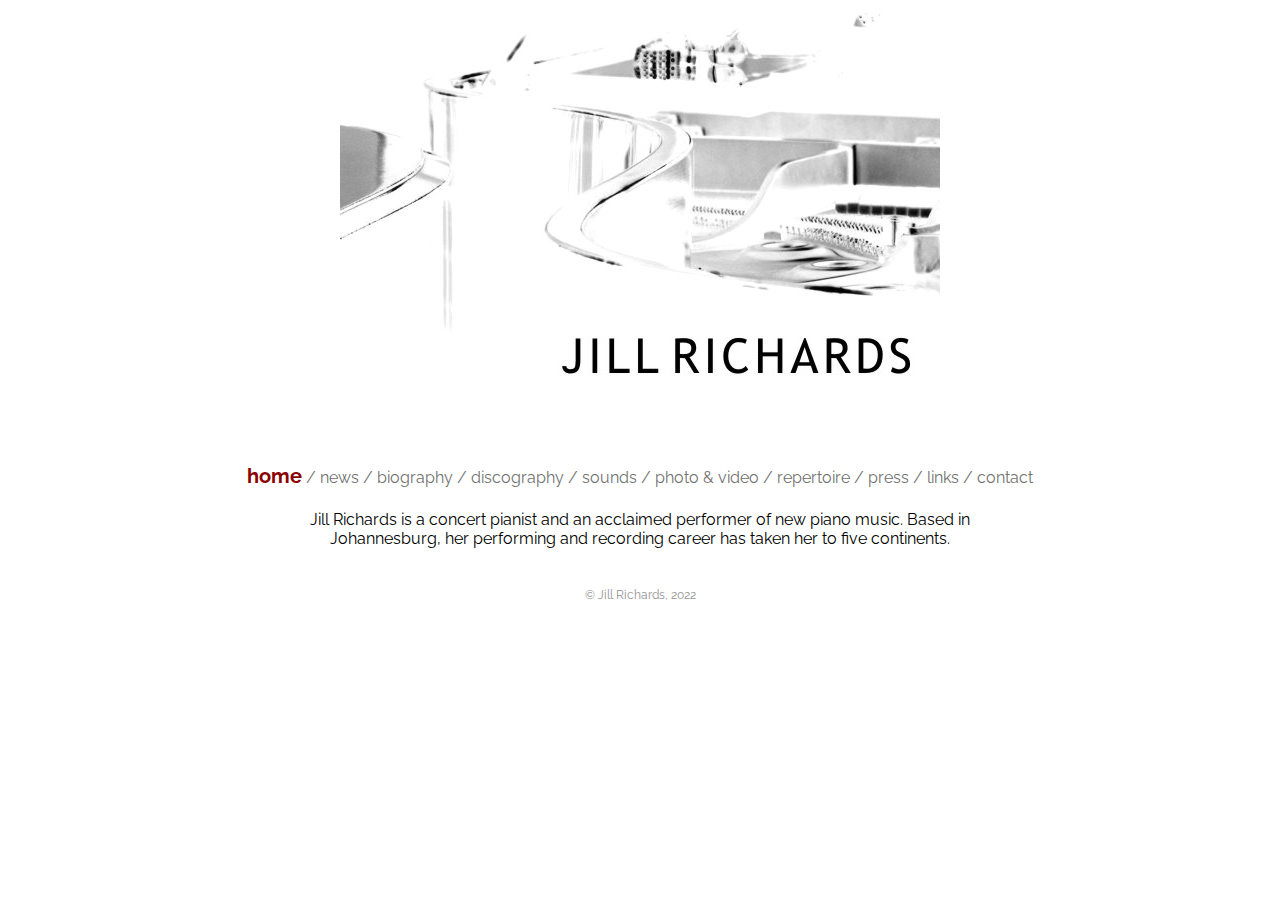
<file: index.html>
<!DOCTYPE html>
<html>
<head>
<meta charset="UTF-8">
<meta name="viewport" content="width=device-width, initial-scale=1, maximum-scale=1">
<title>Jill Richards</title>
    <link href='http://fonts.googleapis.com/css?family=Raleway:700,400' rel='stylesheet' type='text/css'>

    <link rel="stylesheet" type="text/css" href="css/styles.css" />

<script>
  (function(i,s,o,g,r,a,m){i['GoogleAnalyticsObject']=r;i[r]=i[r]||function(){
  (i[r].q=i[r].q||[]).push(arguments)},i[r].l=1*new Date();a=s.createElement(o),
  m=s.getElementsByTagName(o)[0];a.async=1;a.src=g;m.parentNode.insertBefore(a,m)
  })(window,document,'script','//www.google-analytics.com/analytics.js','ga');

  ga('create', 'UA-60335123-1', 'auto');
  ga('send', 'pageview');

</script>
</head>
<body>
            <div class="wrapper">
                    <div class="main-image">
                            <img src="images/homepage-banner.jpg" alt="Homepage" title="Jill Richards | Home">
                    </div>

                    <div class="main-menu">
                        <ul class="menu">
                            <li class="active"><a href="index.html">Home</a></li>
                            <li><a href="news.html">News</a></li>
                            <li><a href="biography.html">Biography</a></li>
                            <li><a href="discography.html">Discography</a></li>
                            <li><a href="samples.html">Sounds</a></li>
                            <li><a href="photovideo.html">Photo &amp; Video</a></li>
                            <li><a href="repertoire.html">Repertoire</a></li>
                            <li><a href="press.html">Press</a></li>
                            <!--<li><a href="https://jillrichards.wordpress.com/" target="_blank">Blog</a></li>-->
                            <li><a href="links.html">Links</a></li>
                            <li><a href="contact.html">Contact</a></li>

                        </ul>
                    </div>


                    <div class="main-content">
                        <p class="center">Jill Richards is a concert pianist and an acclaimed performer of new piano music. Based in Johannesburg, her performing and recording career has taken her to five continents.</p>
                    </div>


                    <div class="footer">
                        <p>&#169; Jill Richards, 2022</p>
                    </div>
            </div>

</body>
</html>
</file>
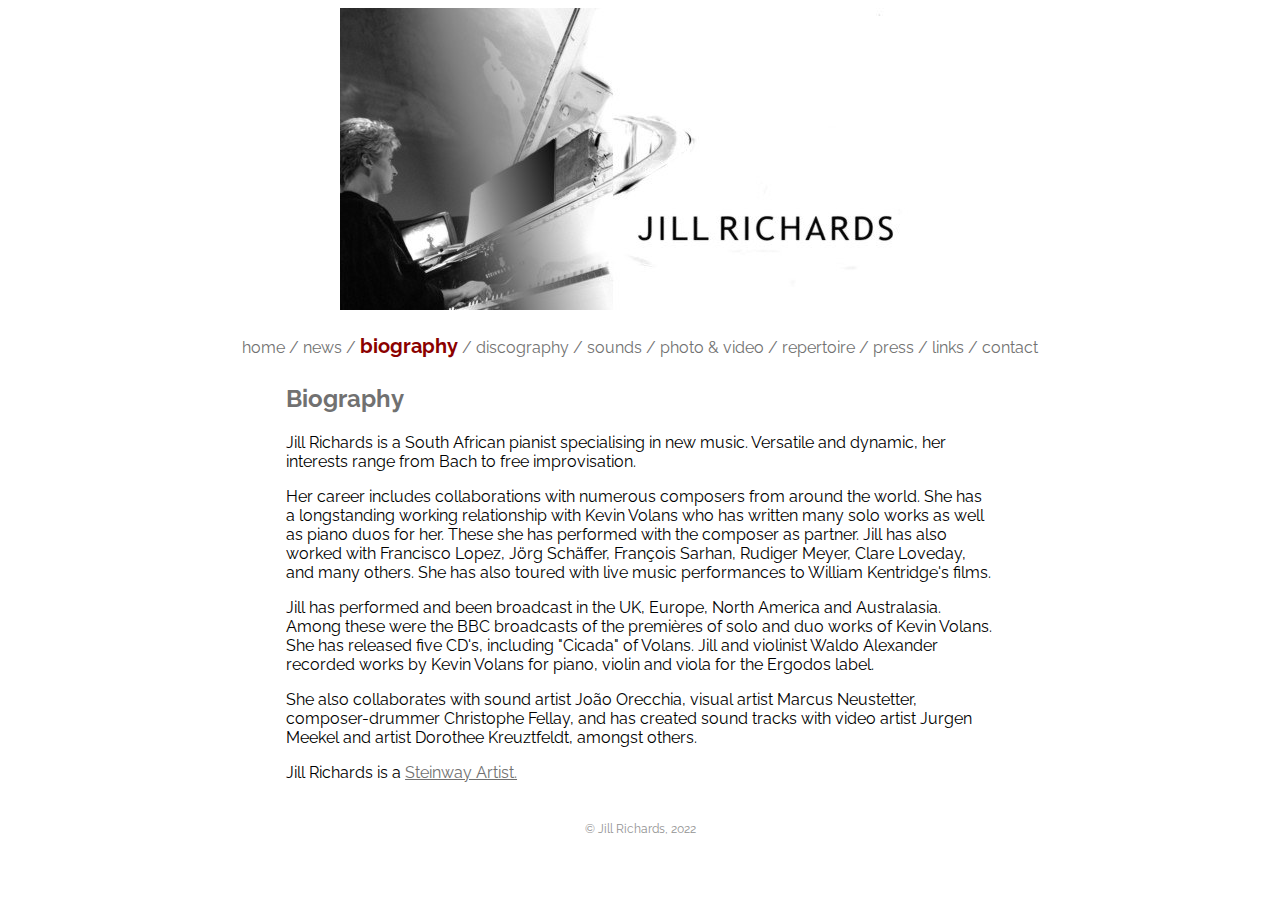
<file: biography.html>
<!DOCTYPE html>
<html>
<head>
<meta charset="UTF-8">
<meta name="viewport" content="width=device-width, initial-scale=1, maximum-scale=1">
<title>Jill Richards | Biography</title>
    <link href='http://fonts.googleapis.com/css?family=Raleway:700,400' rel='stylesheet' type='text/css'>
    <link rel="stylesheet" type="text/css" href="css/styles.css" />

<script>
  (function(i,s,o,g,r,a,m){i['GoogleAnalyticsObject']=r;i[r]=i[r]||function(){
  (i[r].q=i[r].q||[]).push(arguments)},i[r].l=1*new Date();a=s.createElement(o),
  m=s.getElementsByTagName(o)[0];a.async=1;a.src=g;m.parentNode.insertBefore(a,m)
  })(window,document,'script','//www.google-analytics.com/analytics.js','ga');

  ga('create', 'UA-60335123-1', 'auto');
  ga('send', 'pageview');

</script>
</head>
<body>
            <div class="wrapper">
                    <div class="main-image">
                            <img src="images/biography-banner.jpg" alt="Biography" title="Jill Richards | Biography">
                    </div>

                    <div class="main-menu">
                        <ul class="menu">
                            <li><a href="index.html">Home</a></li>
                            <li><a href="news.html">News</a></li>
                            <li  class="active"><a href="biography.html">Biography</a></li>
                            <li><a href="discography.html">Discography</a></li>
                            <li><a href="samples.html">Sounds</a></li>
                            <li><a href="photovideo.html">Photo &amp; Video</a></li>
                            <li><a href="repertoire.html">Repertoire</a></li>
                            <li><a href="press.html">Press</a></li>
                          <!--  <li><a href="https://jillrichards.wordpress.com/" target="_blank">Blog</a></li>-->
                            <li><a href="links.html">Links</a></li>
                            <li><a href="contact.html">Contact</a></li>

                        </ul>
                    </div>


                    <div class="main-content">
                        <h2>Biography</h2>

                        <p>Jill Richards is a South African pianist specialising in new music. Versatile and dynamic, her interests range from Bach to free improvisation.</p>



<p>Her career includes collaborations with numerous composers from around the world. She has a longstanding working relationship with Kevin Volans who has written many solo works as well as piano duos for her. These she has performed with the composer as partner. Jill has also worked with Francisco Lopez, Jörg Schäffer, François Sarhan, Rudiger Meyer, Clare Loveday, and many others. She has also toured with live music performances to William Kentridge's films.</p>



<p>Jill has performed and been broadcast in the UK, Europe, North America and Australasia. Among these were the BBC broadcasts of the premières of solo and duo works of Kevin Volans. She has released five CD's, including "Cicada" of Volans. Jill and violinist Waldo Alexander recorded works by Kevin Volans for piano, violin and viola for the Ergodos label.</p>

<p>She also collaborates with sound artist João Orecchia, visual artist Marcus Neustetter, composer-drummer Christophe Fellay, and has created sound tracks with video artist Jurgen Meekel and artist Dorothee Kreuztfeldt, amongst others. </p>




                        <p>Jill Richards is a <a href="http://www.steinway.com/artists">Steinway Artist.</a></p>

                    </div>


                    <div class="footer">
                        <p>&#169; Jill Richards, 2022</p>
                    </div>
            </div>

</body>
</html>
</file>
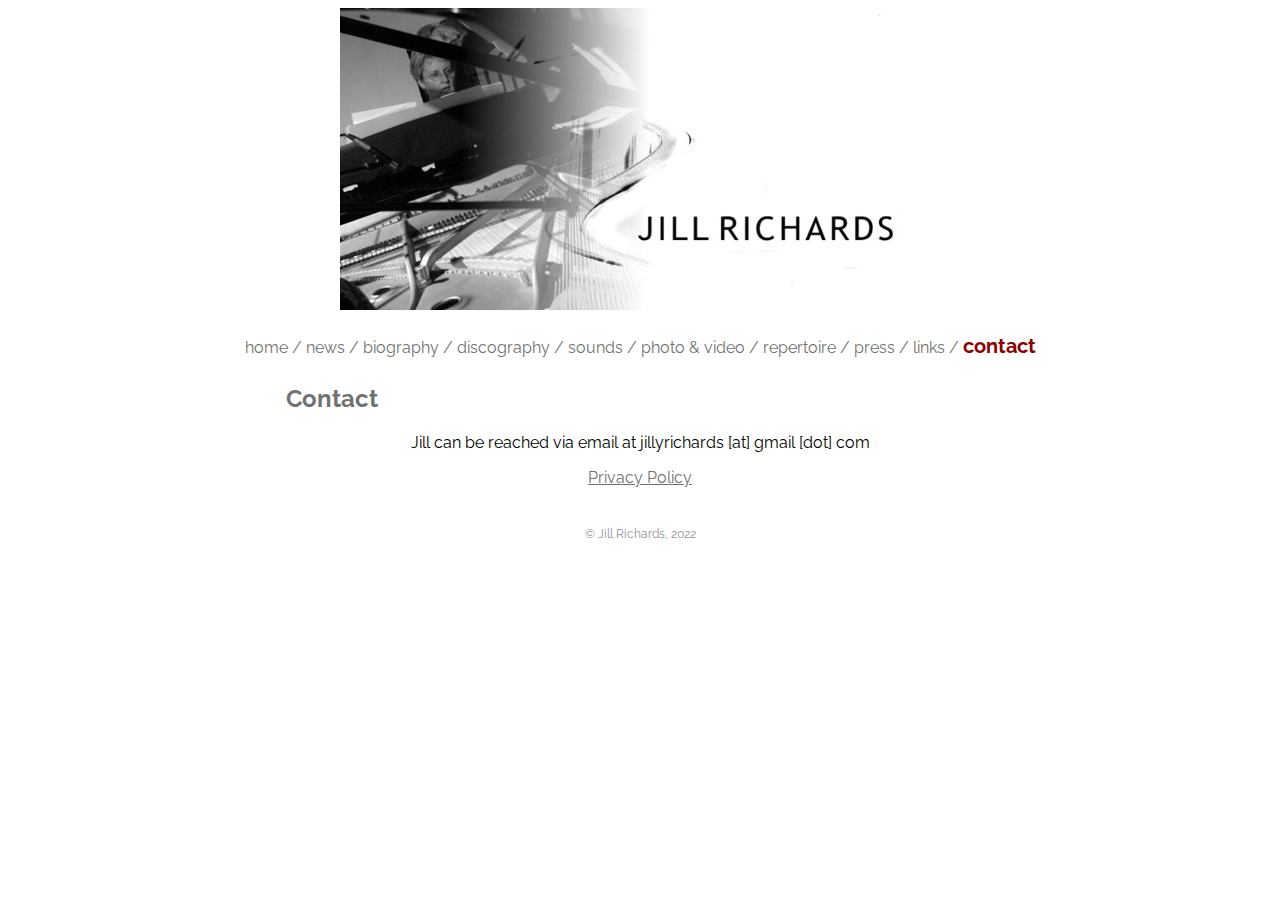
<file: contact.html>
<!DOCTYPE html>
<html>
<head>
<meta charset="UTF-8">
<meta name="viewport" content="width=device-width, initial-scale=1, maximum-scale=1">
<title>Jill Richards | Contact</title>
    <link href='http://fonts.googleapis.com/css?family=Raleway:700,400' rel='stylesheet' type='text/css'>
    <link rel="stylesheet" type="text/css" href="css/styles.css" />

<script>
  (function(i,s,o,g,r,a,m){i['GoogleAnalyticsObject']=r;i[r]=i[r]||function(){
  (i[r].q=i[r].q||[]).push(arguments)},i[r].l=1*new Date();a=s.createElement(o),
  m=s.getElementsByTagName(o)[0];a.async=1;a.src=g;m.parentNode.insertBefore(a,m)
  })(window,document,'script','//www.google-analytics.com/analytics.js','ga');

  ga('create', 'UA-60335123-1', 'auto');
  ga('send', 'pageview');

</script>
</head>
<body>
            <div class="wrapper">
                    <div class="main-image">
                            <img src="images/contact-banner.jpg" alt="Contact" title="Jill Richards | Contact">
                    </div>

                    <div class="main-menu">
                        <ul class="menu">
                            <li><a href="index.html">Home</a></li>
                            <li><a href="news.html">News</a></li>
                            <li><a href="biography.html">Biography</a></li>
                            <li><a href="discography.html">Discography</a></li>
                            <li><a href="samples.html">Sounds</a></li>
                            <li><a href="photovideo.html">Photo &amp; Video</a></li>
                            <li><a href="repertoire.html">Repertoire</a></li>
                            <li><a href="press.html">Press</a></li>
                          <!--  <li><a href="https://jillrichards.wordpress.com/" target="_blank">Blog</a></li>-->
                            <li><a href="links.html">Links</a></li>
                            <li  class="active"><a href="contact.html">Contact</a></li>

                        </ul>
                    </div>


                    <div class="main-content">
                        <h2>Contact</h2>
                        <p class="center">Jill can be reached via email at jillyrichards [at] gmail [dot] com</p>

                        <p class="center"><a href="privacypolicy.html">Privacy Policy</a></p>
                    </div>


                    <div class="footer">
                        <p>&#169; Jill Richards, 2022</p>
                    </div>
            </div>

</body>
</html>
</file>
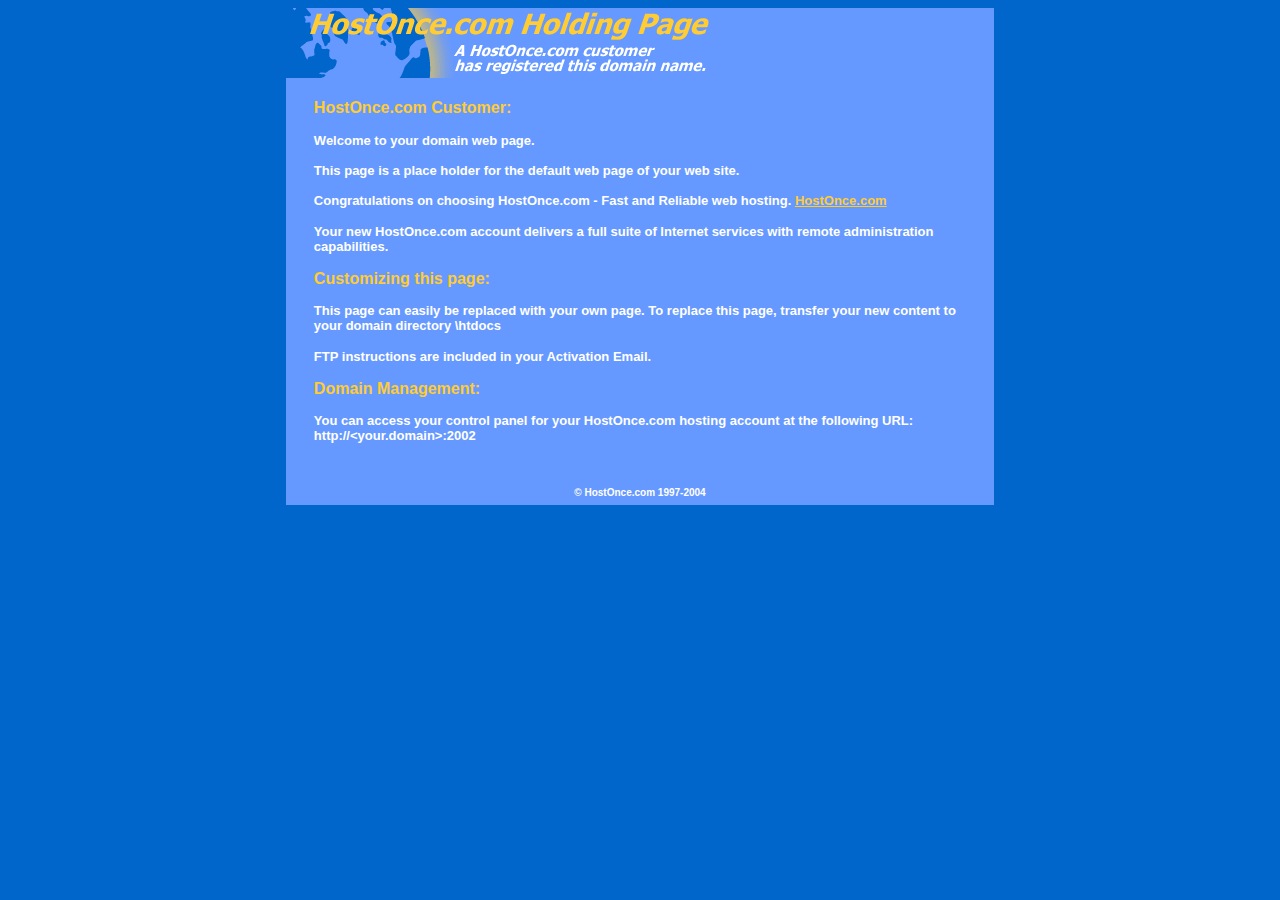
<file: default.htm>
<html>
<head>
<title>HostOnce.com Holding Page</title>
<meta http-equiv="Content-Type" content="text/html; charset=iso-8859-1">
<meta name="keywords" content="Jill richards, concert pianist, south African concert pianist, Steinway artist, contemporary performer, Johannesburg concert pianist, jill du toit, third south African Steinway artist, first female Steinway artist in south Africa,  jilly richards">
</head>

<body bgcolor="#0066CC" text="#000000" link="#FFCC33" vlink="#FFCC33" alink="#FFCC33">
<table width="56%" border="0" align="center" cellspacing="0" cellpadding="0">
  <tr>
    <td height="38" bgcolor="#6699FF">
      <div align="left"><img src="holdingpagebanner.gif" width="428" height="70" align="baseline" border="0"></div>
      </td>
  </tr>
  <tr>
    <td height="15" bgcolor="#6699FF">
      <table width="93%" border="0" align="center">
        <tr>
          <td>
            <p align="left"><font face="Arial, Helvetica, sans-serif" size="2" color="#000000"><b><font color="#FFCC33" size="3"><br>
              HostOnce.com Customer:</font></b></font></p>
            <p align="left"><font color="#000000"><b><font face="Arial, Helvetica, sans-serif" size="2" color="#FFFFFF">Welcome
              to your domain web page.<br>
              <br>
              This page is a place holder for the default web page of your web
              site.<br>
              <br>
              Congratulations on choosing HostOnce.com - Fast and Reliable
              web hosting. </font><font face="Arial, Helvetica, sans-serif" size="2"><a href="http://www.hostonce.com">HostOnce.com</a></font></b></font></p>
            <p align="left"><font color="#000000"><b><font face="Arial, Helvetica, sans-serif" size="2" color="#FFFFFF">Your
              new HostOnce.com account delivers a full suite of Internet services
              with remote administration capabilities.</font></b></font></p>
            <p align="left"><font color="#000000"><b><font face="Arial, Helvetica, sans-serif" size="3" color="#FFCC33">Customizing
              this page:</font><font face="Arial, Helvetica, sans-serif" size="2"><br>
              <br>
              <font color="#FFFFFF">This page can easily be replaced with your
              own page. To replace this page, transfer your new content to your
              domain directory \htdocs</font></font></b></font></p>
            <p align="left"><font color="#FFFFFF"><b><font face="Arial, Helvetica, sans-serif" size="2">FTP
              instructions are included in your Activation Email.</font></b></font></p>
            <p align="left"><font color="#000000"><b><font face="Arial, Helvetica, sans-serif" size="3" color="#FFCC33">Domain
              Management:</font><font face="Arial, Helvetica, sans-serif" size="2"><br>
              <br>
              <font color="#FFFFFF">You can access your control panel for your
              HostOnce.com hosting account at the following URL: http://&lt;your.domain&gt;:2002</font></font></b></font></p>
            <p align="left">&nbsp;</p>
    </td>
        </tr>
      </table>

    </td>
  </tr>
  <tr>
    <td bgcolor="#6699FF" height="25">
      <div align="center">
        <p><font face="Arial, Helvetica, sans-serif" size="1" color="#000000"><b><font color="#FFFFFF">&copy;
          HostOnce.com 1997-2004</font></b></font></p>
      </div>
    </td>
  </tr>
</table>
</body>
</html>
</file>
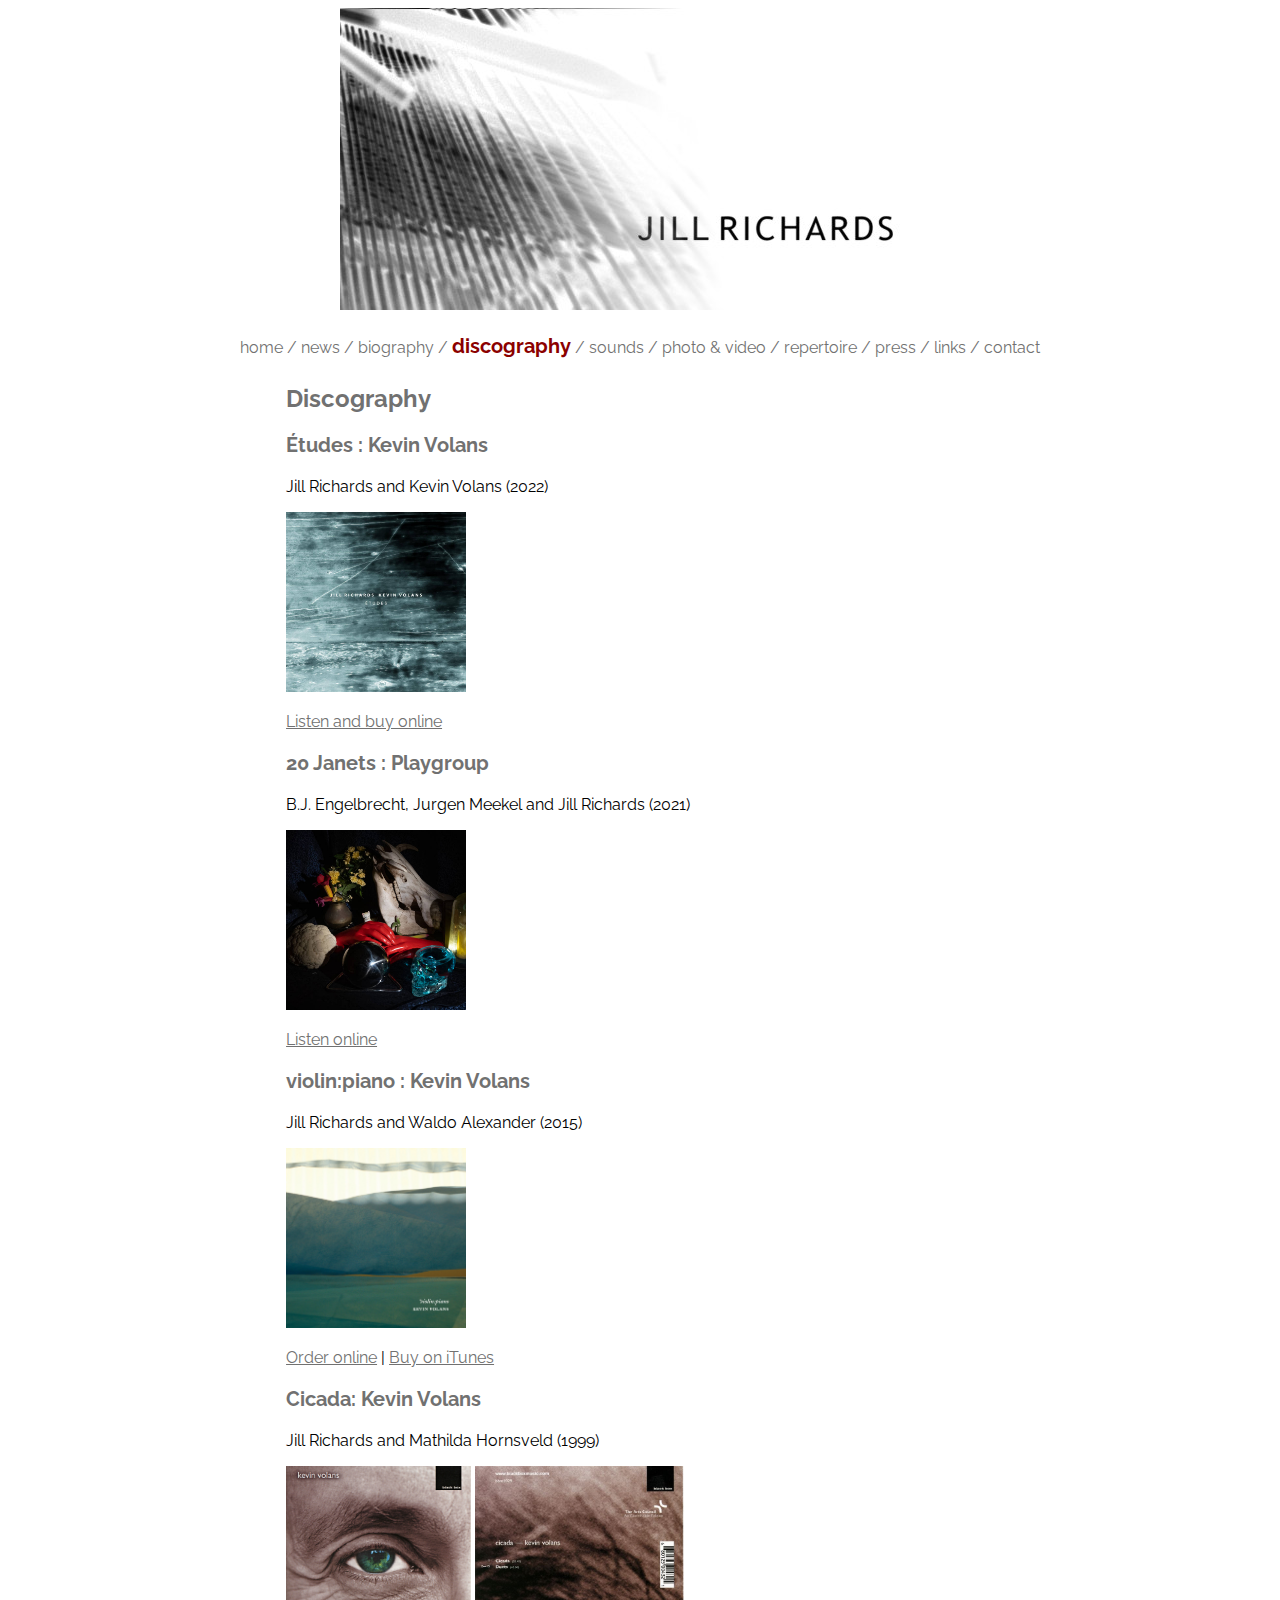
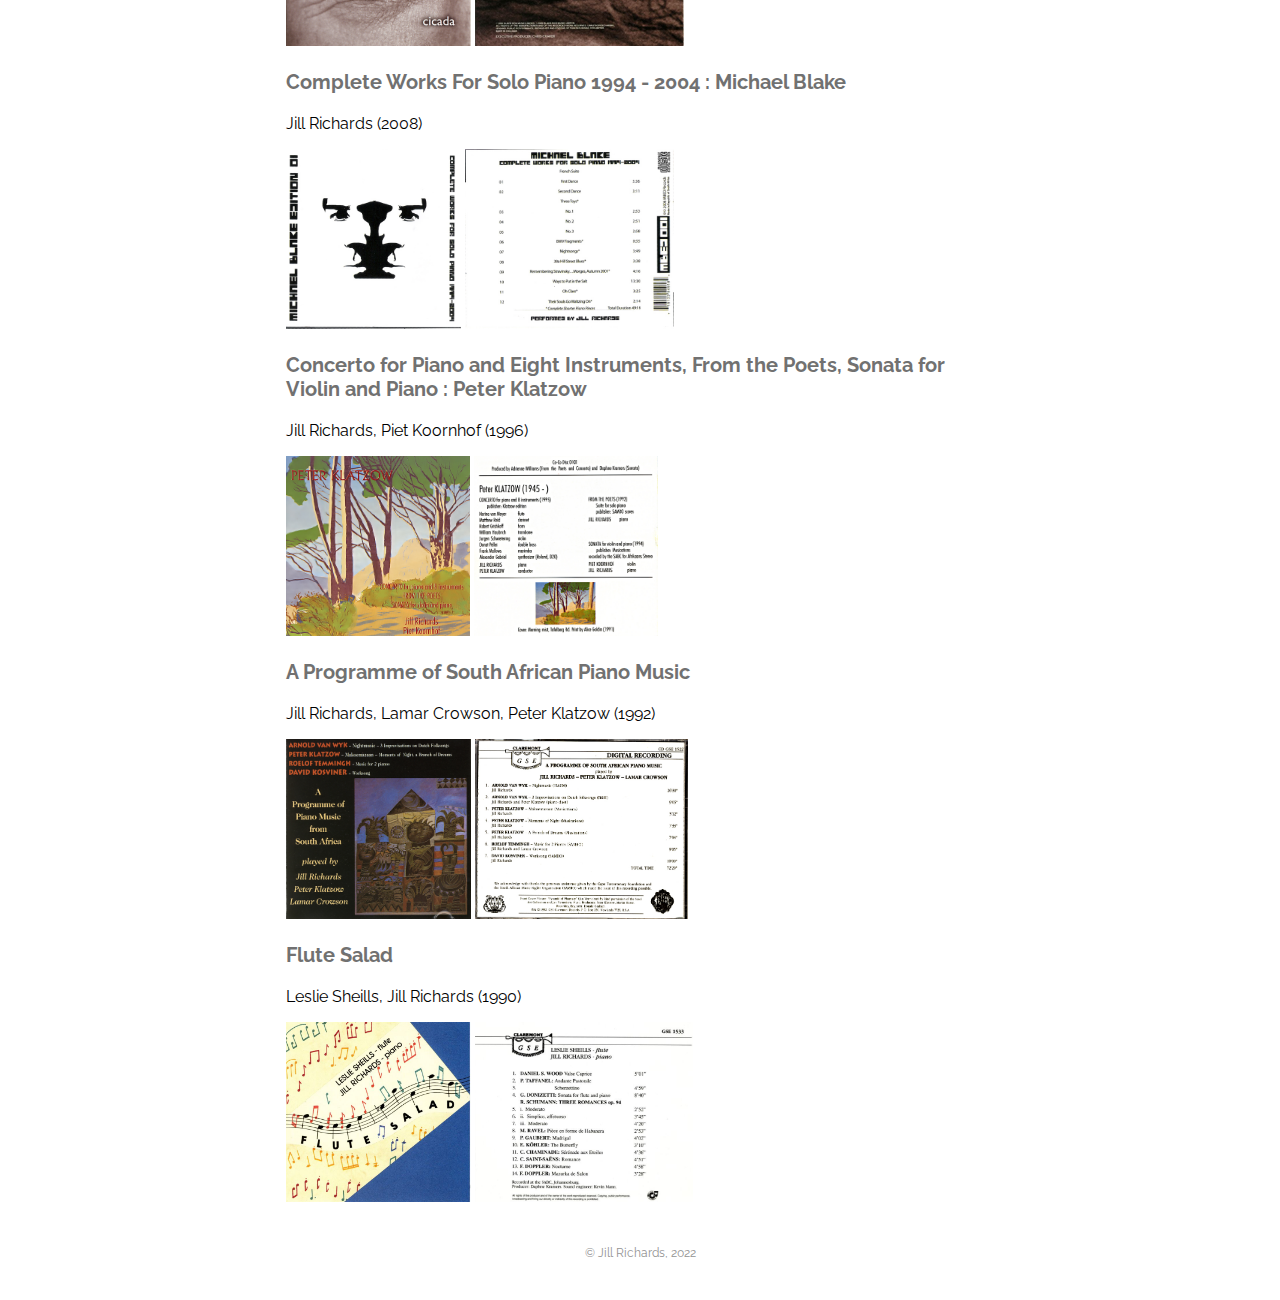
<file: discography.html>
<!DOCTYPE html>
<html>
<head>
<meta charset="UTF-8">
<meta name="viewport" content="width=device-width, initial-scale=1, maximum-scale=1">
<title>Jill Richards | Discography</title>
    <link href='http://fonts.googleapis.com/css?family=Raleway:700,400' rel='stylesheet' type='text/css'>
    <link rel="stylesheet" type="text/css" href="css/styles.css" />
        <!-- Add jQuery library -->
<script src="http://ajax.googleapis.com/ajax/libs/jquery/1.11.2/jquery.min.js"></script>


<!-- Add fancyBox -->
<link rel="stylesheet" href="/fancybox/jquery.fancybox.css?v=2.1.5" type="text/css" media="screen" />
<script type="text/javascript" src="/fancybox/jquery.fancybox.pack.js?v=2.1.5"></script>

    <script type="text/javascript">
	$(document).ready(function() {
		$(".fancybox").fancybox();
	});
</script>
<script>
  (function(i,s,o,g,r,a,m){i['GoogleAnalyticsObject']=r;i[r]=i[r]||function(){
  (i[r].q=i[r].q||[]).push(arguments)},i[r].l=1*new Date();a=s.createElement(o),
  m=s.getElementsByTagName(o)[0];a.async=1;a.src=g;m.parentNode.insertBefore(a,m)
  })(window,document,'script','//www.google-analytics.com/analytics.js','ga');

  ga('create', 'UA-60335123-1', 'auto');
  ga('send', 'pageview');

</script>
</head>
<body>
            <div class="wrapper">
                    <div class="main-image">
                            <img src="images/discography-banner.jpg" alt="Discography" title="Jill Richards | Discography">
                    </div>

                    <div class="main-menu">
                        <ul class="menu">
                            <li><a href="index.html">Home</a></li>
                            <li><a href="news.html">News</a></li>
                            <li><a href="biography.html">Biography</a></li>
                            <li class="active"><a href="discography.html">Discography</a></li>
                            <li><a href="samples.html">Sounds</a></li>
                            <li><a href="photovideo.html">Photo &amp; Video</a></li>
                            <li><a href="repertoire.html">Repertoire</a></li>
                            <li><a href="press.html">Press</a></li>
                          <!--  <li><a href="https://jillrichards.wordpress.com/" target="_blank">Blog</a></li>-->
                            <li><a href="links.html">Links</a></li>
                            <li  ><a href="contact.html">Contact</a></li>

                        </ul>
                    </div>


                    <div class="main-content">
                        <h2>Discography</h2>
                        <h3>Études : Kevin Volans</h3>
                                                <p>Jill Richards and Kevin Volans (2022)</p>
                                                 <a class="fancybox" rel="group" href="images/cd-covers/etudes.jpeg"><img src="images/cd-covers/etudes.jpeg" height="180px"></a>

                        <p><a href="https://diatribe.ie/product/etudes/">Listen and buy online</a>

                          <h3>20 Janets : Playgroup</h3>
                                                  <p>B.J. Engelbrecht, Jurgen Meekel and Jill Richards (2021)</p>
                                                   <a class="fancybox" rel="group" href="images/cd-covers/20janets.jpg"><img src="images/cd-covers/20janets.jpg" height="180px"></a>

                          <p><a href="https://playgroupjozi.bandcamp.com/album/20-janets">Listen online</a>


<h3>violin:piano : Kevin Volans</h3>
                        <p>Jill Richards and Waldo Alexander (2015)</p>
                         <a class="fancybox" rel="group" href="images/cd-covers/violin-piano-front.jpg"><img src="images/cd-covers/violin-piano-front.jpg" height="180px"></a>
                       <!-- <a class="fancybox" rel="group" href="images/cd-covers/cicada-back.jpg"><img src="images/cd-covers/cicada-back.jpg" height="180px"></a>-->
<p><a href="https://ergodos.ie/shop/records/violinpiano/">Order online</a> | <a href="https://itunes.apple.com/us/album/violin-piano/id1046931450">Buy on iTunes</a></p>

                      <h3>Cicada: Kevin Volans</h3>
                        <p>Jill Richards and Mathilda Hornsveld (1999)</p>
                         <a class="fancybox" rel="group" href="images/cd-covers/cicada-front.jpg"><img src="images/cd-covers/cicada-front.jpg" height="180px"></a>
                        <a class="fancybox" rel="group" href="images/cd-covers/cicada-back.jpg"><img src="images/cd-covers/cicada-back.jpg" height="180px"></a>

                               <h3>Complete Works For Solo Piano 1994 - 2004 : Michael Blake

</h3>
                        <p>Jill Richards (2008)</p>
                         <a class="fancybox" rel="group" href="images/cd-covers/blake-front.jpg"><img src="images/cd-covers/blake-front.jpg" height="180px"></a>
                        <a class="fancybox" rel="group" href="images/cd-covers/blake-back.jpg"><img src="images/cd-covers/blake-back.jpg" height="180px"></a>

                         <h3>Concerto for Piano and Eight Instruments,
From the Poets, Sonata for Violin and Piano : Peter Klatzow
</h3>
                        <p>Jill Richards, Piet Koornhof (1996)</p>
                         <a class="fancybox" rel="group" href="images/cd-covers/klatzow2-front.jpg"><img src="images/cd-covers/klatzow2-front.jpg" height="180px"></a>
                        <a class="fancybox" rel="group" href="images/cd-covers/klatzow2-back.jpg"><img src="images/cd-covers/klatzow2-back.jpg" height="180px"></a>

                         <h3>A Programme of South African Piano Music
</h3>
                        <p>Jill Richards, Lamar Crowson, Peter Klatzow (1992)</p>
                         <a class="fancybox" rel="group" href="images/cd-covers/klatzow1-front.jpg"><img src="images/cd-covers/klatzow1-front.jpg" height="180px"></a>
                        <a class="fancybox" rel="group" href="images/cd-covers/klatzow1-back.jpg"><img src="images/cd-covers/klatzow1-back.jpg" height="180px"></a>




                        <h3>Flute Salad </h3>

                        <p>Leslie Sheills, Jill Richards (1990)</p>
                         <a class="fancybox" rel="group" href="images/cd-covers/flutesalad-front.jpg"><img src="images/cd-covers/flutesalad-front.jpg" height="180px"></a>
                        <a class="fancybox" rel="group" href="images/cd-covers/flutesalad-back.jpg"><img src="images/cd-covers/flutesalad-back.jpg" height="180px"></a>
                    </div>


                    <div class="footer">
                        <p>&#169; Jill Richards, 2022</p>
                    </div>
            </div>

</body>
</html>
</file>
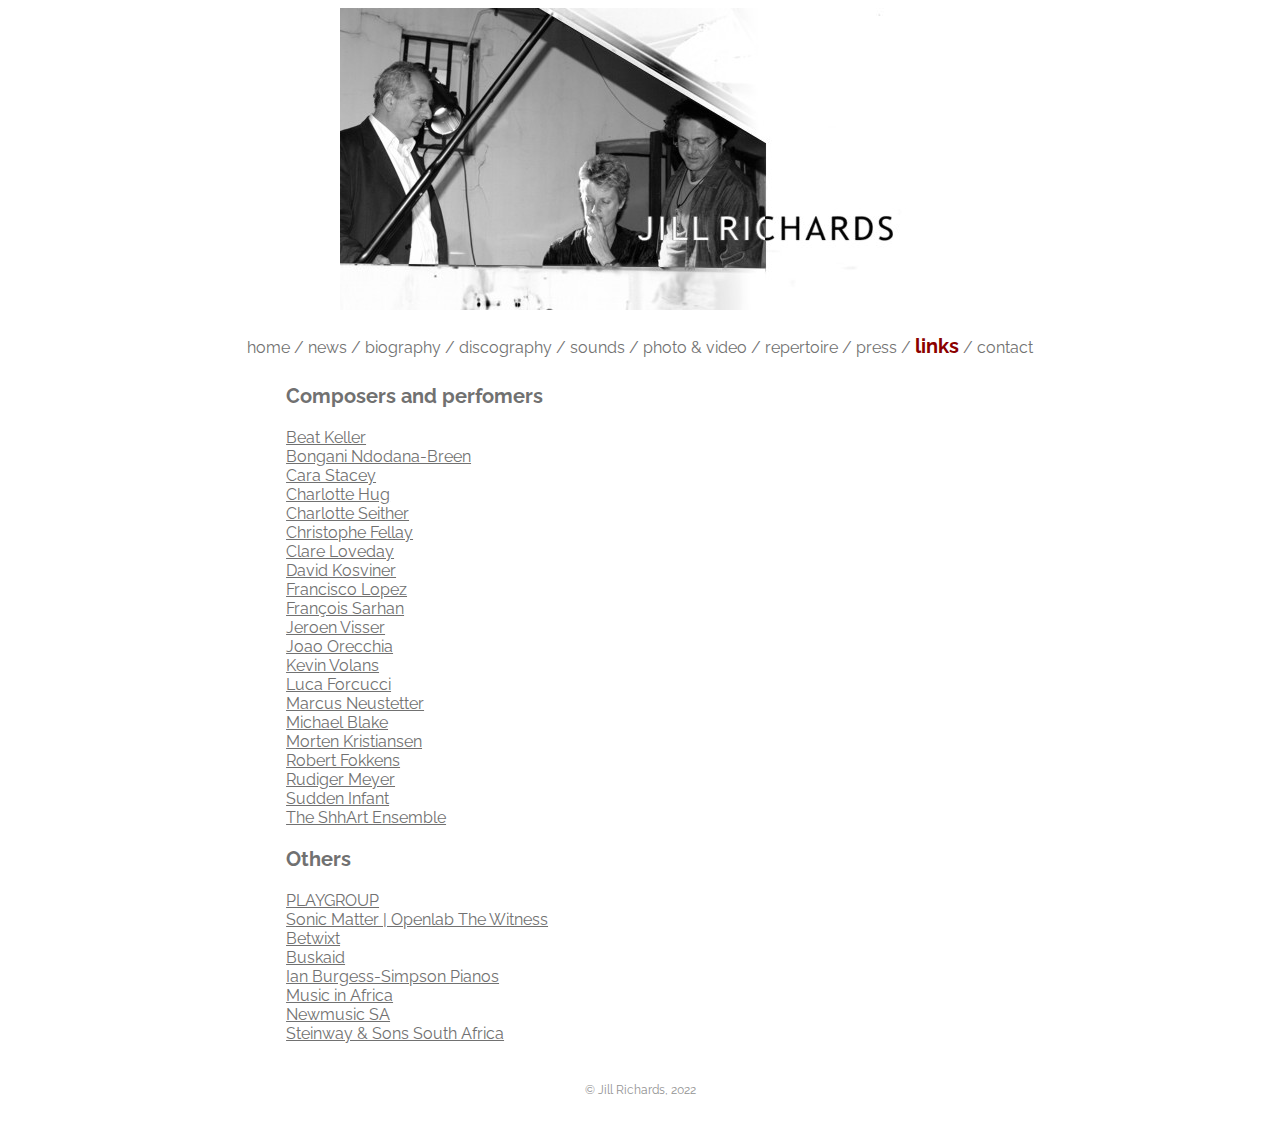
<file: links.html>
<!DOCTYPE html>
<html>
<head>
<meta charset="UTF-8">
<meta name="viewport" content="width=device-width, initial-scale=1, maximum-scale=1">
<title>Jill Richards | Links</title>
    <link href='http://fonts.googleapis.com/css?family=Raleway:700,400' rel='stylesheet' type='text/css'>
    <link rel="stylesheet" type="text/css" href="css/styles.css" />


</head>
<body>
            <div class="wrapper">
                    <div class="main-image">
                            <img src="images/links-banner.jpg" alt="Homepage" title="Jill Richards | Links">
                    </div>

                    <div class="main-menu">
                        <ul class="menu">
                            <li><a href="index.html">Home</a></li>
                            <li><a href="news.html">News</a></li>
                            <li><a href="biography.html">Biography</a></li>
                            <li><a href="discography.html">Discography</a></li>
                            <li><a href="samples.html">Sounds</a></li>
                            <li><a href="photovideo.html">Photo &amp; Video</a></li>
                            <li><a href="repertoire.html">Repertoire</a></li>
                            <li><a href="press.html">Press</a></li>
                          <!--  <li><a href="https://jillrichards.wordpress.com/" target="_blank">Blog</a></li>-->
                            <li class="active"><a href="links.html">Links</a></li>
                            <li><a href="contact.html">Contact</a></li>

                        </ul>
                    </div>


                    <div class="main-content">

                        <h3>Composers and perfomers</h3>
                        <p>
<a href="http://beatkeller.com/en/about/">Beat Keller</a><br/>
      <a href="http://www.ndodanabreen.com/">Bongani Ndodana-Breen</a><br/>
            <a href="http://www.carastacey.com/">Cara Stacey</a><br/>
                      <a href="http://www.charlottehug.ch/">Charlotte Hug</a><br/>
            			<a href="http://www.charlotteseither.de/">Charlotte Seither</a><br/>
                    <a href="http://www.christophefellay.com/">Christophe Fellay</a><br/>
                      <a href="http://www.clareloveday.co.za/">Clare Loveday</a><br/>
                        <a href="http://www.composers21.com/compdocs/kosvinerd.htm">David Kosviner</a><br/>
                            <a href="http://www.franciscolopez.net/">Francisco Lopez</a><br/>
                                <a href="http://www.fsarhan.com/">François Sarhan</a><br/>
                                   <a href="http://www.121234.net">Jeroen Visser</a><br/>
                                     <a href="http://www.joaoorecchia.com/">Joao Orecchia</a><br/>
                            <a href="http://www.kevinvolans.com/">Kevin Volans</a> <br/>
                  <a href="https://lucaforcucci.wordpress.com">Luca Forcucci</a><br/>
                  <a href="http://www.marcusneustetter.net/">Marcus Neustetter</a><br/>
	<a href="http://michaelblake.newmusicsa.org.za/"> Michael Blake</a><br/>
               <a href="https://mortenminothi.com">Morten Kristiansen</a><br/>
                     <a href="http://www.robertfokkens.co.uk/">Robert Fokkens</a><br/>
                            <a href="http://www.rudigermeyer.com/">Rudiger Meyer</a><br/>
    <a href="http://www.suddeninfant.com/">Sudden Infant</a><br/>
  <a href="http://shhart.com/">The ShhArt Ensemble</a><br/>

                        </p>

                <h3>Others</h3>
<p>

<a href="https://playgroupjozi.cargo.site">PLAYGROUP</a><br/>
<a href="https://sonicmatter.ch/en/sonic-world/openlab">Sonic Matter | Openlab The Witness</a><br/>
<a href="http://betwixtmusic.co.za/">Betwixt</a><br/>
<a href="http://www.buskaid.org.za/">Buskaid</a><br/>

<a href="http://www.ianburgess-simpson.com/">Ian Burgess-Simpson Pianos </a><br/>
<a href="http://themusicinafricaproject.net/">Music in Africa</a><br/>
<a href="http://www.newmusicsa.org.za/">Newmusic SA</a><br/>

        <a href="http://www.pianoforte.co.za/">Steinway &amp; Sons South Africa</a>
                        </p>


                    </div>


                    <div class="footer">
                        <p>&#169; Jill Richards, 2022</p>
                    </div>
            </div>

</body>
</html>
</file>
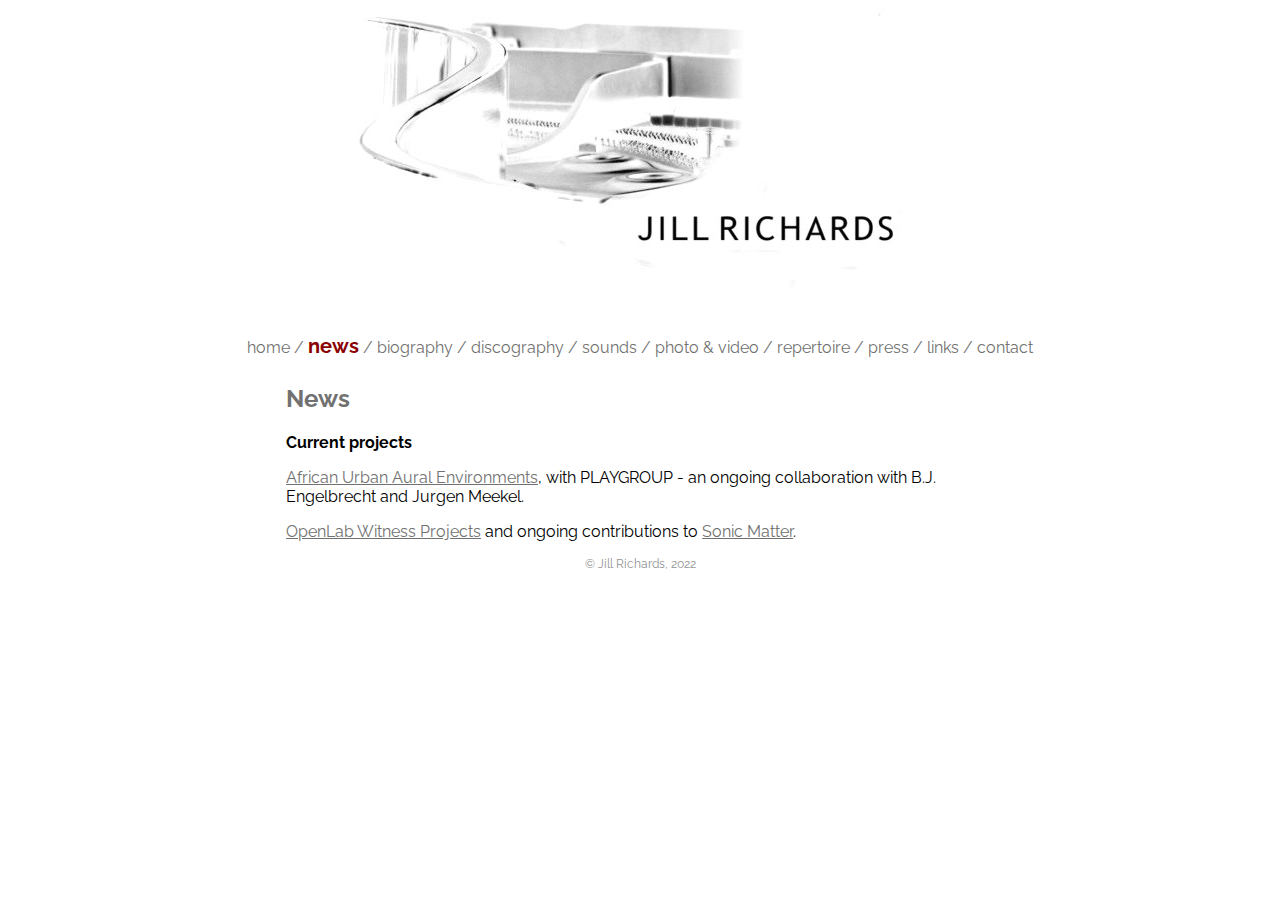
<file: news.html>
<!DOCTYPE html>
<html>
<head>
<meta charset="UTF-8">
<meta name="viewport" content="width=device-width, initial-scale=1, maximum-scale=1">
<title>Jill Richards | News</title>
    <link href='http://fonts.googleapis.com/css?family=Raleway:700,400' rel='stylesheet' type='text/css'>
    <link rel="stylesheet" type="text/css" href="css/styles.css" />

<script>
  (function(i,s,o,g,r,a,m){i['GoogleAnalyticsObject']=r;i[r]=i[r]||function(){
  (i[r].q=i[r].q||[]).push(arguments)},i[r].l=1*new Date();a=s.createElement(o),
  m=s.getElementsByTagName(o)[0];a.async=1;a.src=g;m.parentNode.insertBefore(a,m)
  })(window,document,'script','//www.google-analytics.com/analytics.js','ga');

  ga('create', 'UA-60335123-1', 'auto');
  ga('send', 'pageview');

</script>
</head>
<body>
            <div class="wrapper">
                    <div class="main-image">
                            <img src="images/news-banner.jpg" alt="News" title="Jill Richards | News">
                    </div>

                    <div class="main-menu">
                        <ul class="menu">
                            <li><a href="index.html">Home</a></li>
                            <li  class="active"><a href="news.html">News</a></li>
                            <li><a href="biography.html">Biography</a></li>
                            <li><a href="discography.html">Discography</a></li>
                            <li><a href="samples.html">Sounds</a></li>
                            <li><a href="photovideo.html">Photo &amp; Video</a></li>
                            <li><a href="repertoire.html">Repertoire</a></li>
                            <li><a href="press.html">Press</a></li>
                          <!--  <li><a href="https://jillrichards.wordpress.com/" target="_blank">Blog</a></li>-->
                            <li><a href="links.html">Links</a></li>
                            <li><a href="contact.html">Contact</a></li>

                        </ul>
                    </div>


                    <div class="main-content">
                        <h2>News</h2>
                        <p class="bold">Current projects</p>
                        <p><a href="https://playgroupjozi.cargo.site">African Urban Aural Environments</a>, with PLAYGROUP - an ongoing collaboration with B.J. Engelbrecht and Jurgen Meekel.

                          <p><a href="https://sonicmatter.ch/en/sonic-world/openlab/fragments?location=south-africa&open-filter=">OpenLab Witness Projects</a> and ongoing contributions to <a href="https://sonicmatter.ch/en/sonic-world/projects">Sonic Matter</a>.
                    <div class="footer">
                        <p>&#169; Jill Richards, 2022</p>
                    </div>
            </div>

</body>
</html>
</file>
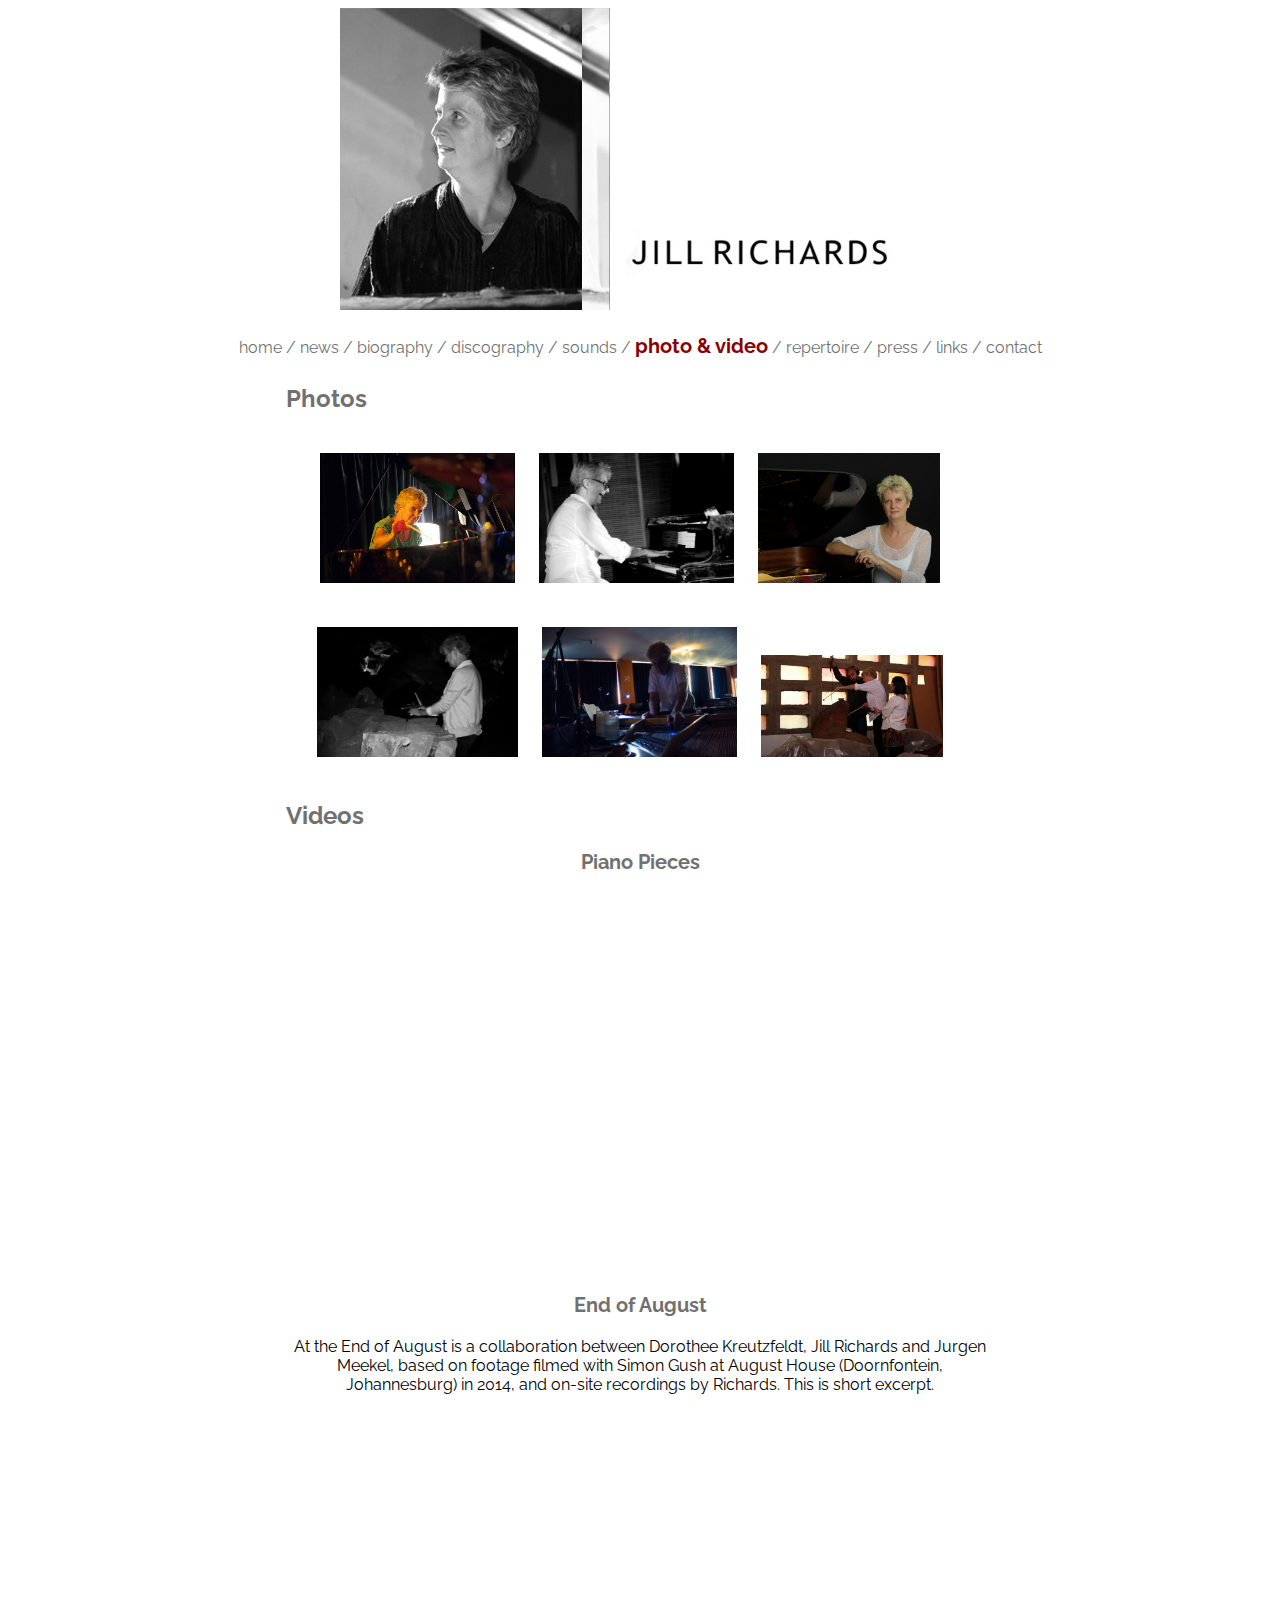
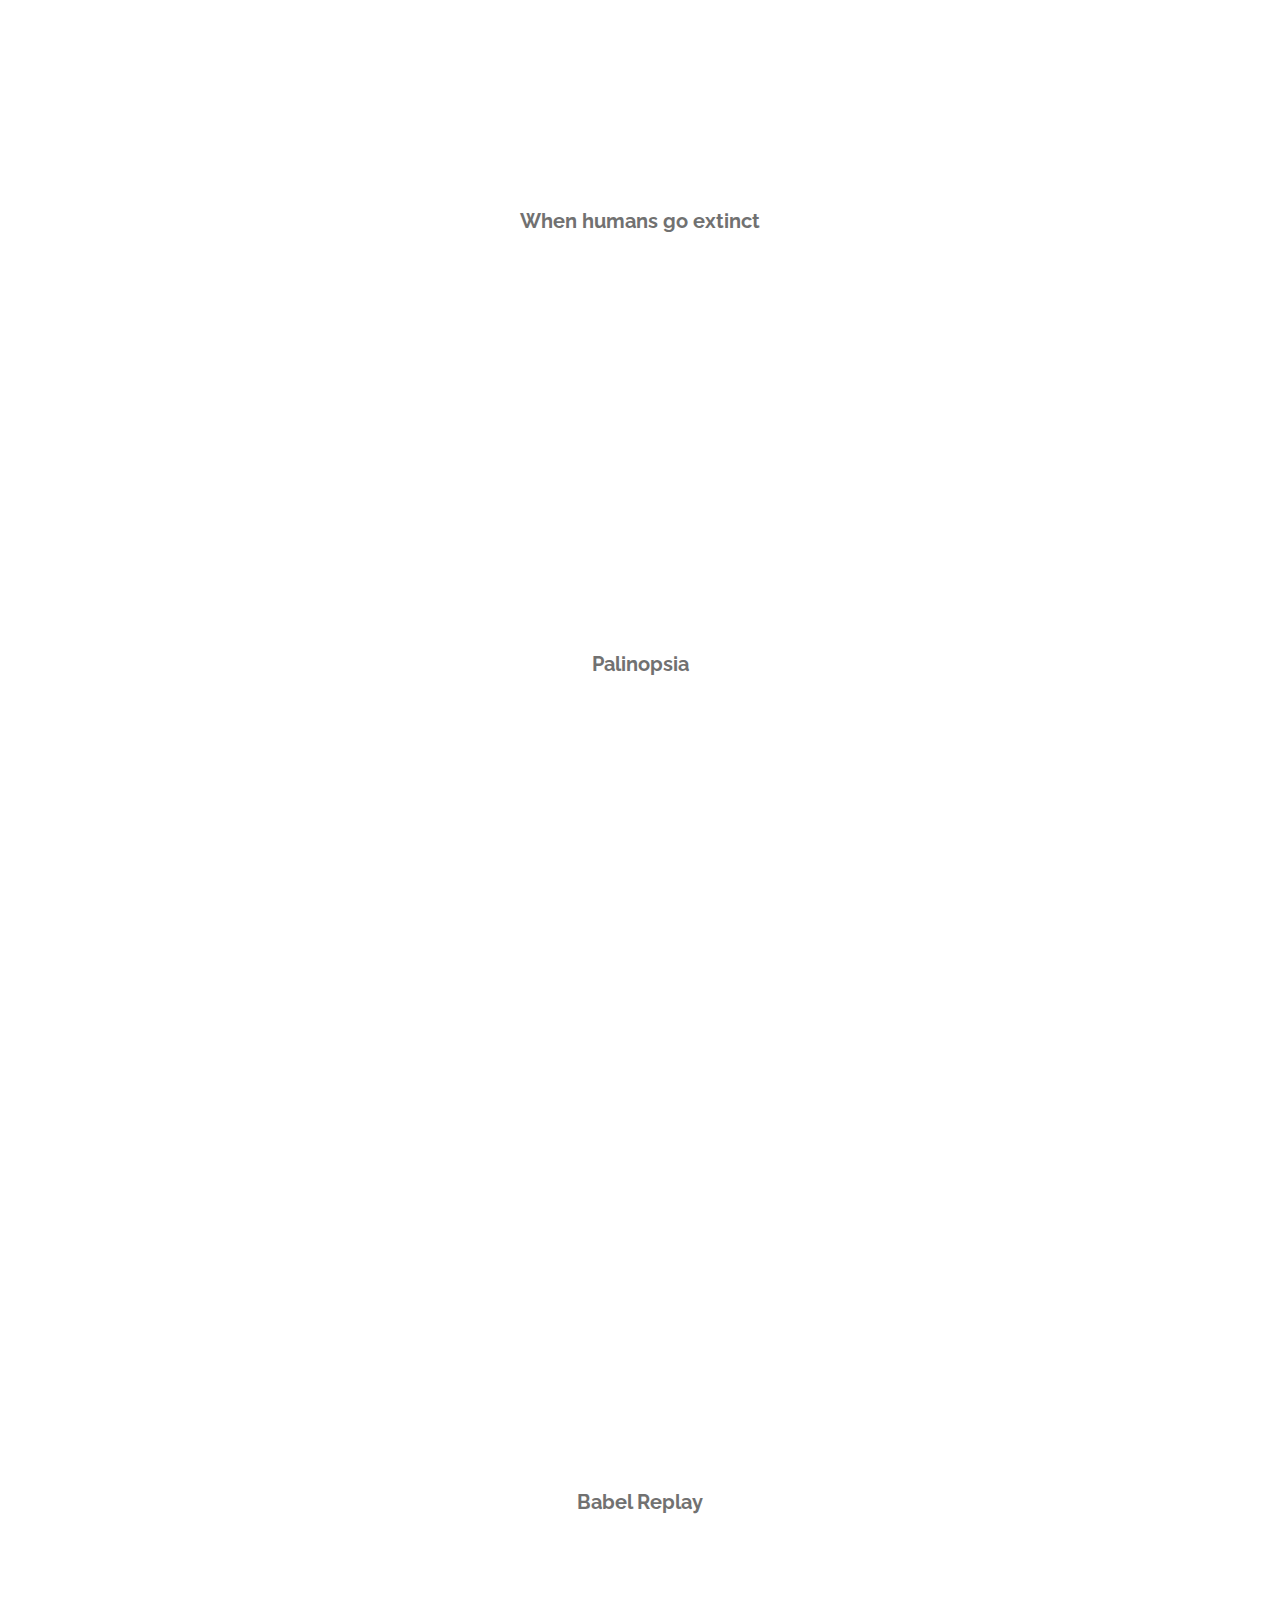
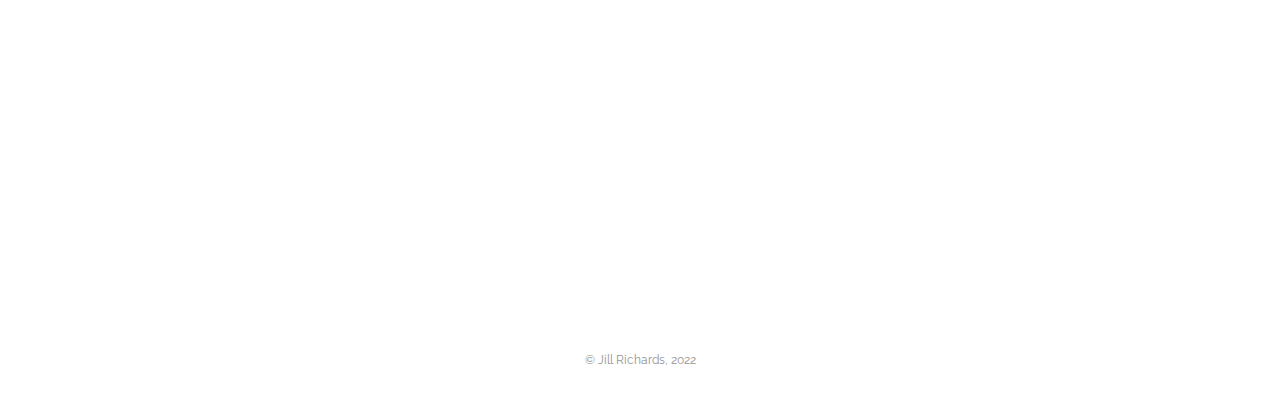
<file: photovideo.html>
<!DOCTYPE html>
<html>
<head>
<meta charset="UTF-8">
<meta name="viewport" content="width=device-width, initial-scale=1, maximum-scale=1">
<title>Jill Richards | Photos &amp; Videos</title>
    <link href='http://fonts.googleapis.com/css?family=Raleway:700,400' rel='stylesheet' type='text/css'>
    <link rel="stylesheet" type="text/css" href="css/styles.css" />
    <!-- Add jQuery library -->
<script src="http://ajax.googleapis.com/ajax/libs/jquery/1.11.2/jquery.min.js"></script>


<!-- Add fancyBox -->
<link rel="stylesheet" href="/fancybox/jquery.fancybox.css?v=2.1.5" type="text/css" media="screen" />
<script type="text/javascript" src="/fancybox/jquery.fancybox.pack.js?v=2.1.5"></script>

    <script type="text/javascript">
	$(document).ready(function() {
		$(".fancybox").fancybox();
	});
</script>
<script>
  (function(i,s,o,g,r,a,m){i['GoogleAnalyticsObject']=r;i[r]=i[r]||function(){
  (i[r].q=i[r].q||[]).push(arguments)},i[r].l=1*new Date();a=s.createElement(o),
  m=s.getElementsByTagName(o)[0];a.async=1;a.src=g;m.parentNode.insertBefore(a,m)
  })(window,document,'script','//www.google-analytics.com/analytics.js','ga');

  ga('create', 'UA-60335123-1', 'auto');
  ga('send', 'pageview');

</script>
</head>
<body>
            <div class="wrapper">
                    <div class="main-image">
                            <img src="images/photovideo-banner.jpg" alt="Photos and Videos" title="Jill Richards | Photos & Videos">
                    </div>

                    <div class="main-menu">
                        <ul class="menu">
                            <li><a href="index.html">Home</a></li>
                            <li><a href="news.html">News</a></li>
                            <li><a href="biography.html">Biography</a></li>
                            <li><a href="discography.html">Discography</a></li>
                            <li><a href="samples.html">Sounds</a></li>
                            <li class="active"><a href="photovideo.html">Photo &amp; Video</a></li>
                            <li><a href="repertoire.html">Repertoire</a></li>
                            <li><a href="press.html">Press</a></li>
                          <!--  <li><a href="https://jillrichards.wordpress.com/" target="_blank">Blog</a></li>-->
                            <li><a href="links.html">Links</a></li>
                            <li><a href="contact.html">Contact</a></li>

                        </ul>
                    </div>


                    <div class="main-content">
                        <h2>Photos</h2>
                        <div id="photos">

                          <a class="fancybox" rel="group"  title="Photo credit: Niklas Zimmer" href="pics/jillrichards5.jpg"><img src="pics/jillrichards5.jpg" height="130px"></a>
                          <a class="fancybox" rel="group" title="Photo credit: Oswald Schectner" href="pics/jillrichards6.jpg"><img src="pics/jillrichards6.jpg" height="130px"></a>
                        <a class="fancybox" rel="group" href="pics/jillrichards4.jpg"><img src="pics/jillrichards4.jpg"  height="130px"></a>
                        <a class="fancybox" rel="group" href="pics/jilltoypiano.jpg"><img src="pics/jilltoypiano.jpg" height="130px"></a>
                        <a class="fancybox" rel="group" href="pics/jillpiano.jpg"><img src="pics/jillpiano.jpg" height="130px"></a>
                        <a class="fancybox" rel="group" href="pics/jillplaying.jpg"><img src="pics/jillplaying.jpg" width="182px"></a>
                    </div>

                        <h2>Videos</h2>
                        <div id="videos">
<h3>Piano Pieces</h3>
                        <iframe src="//player.vimeo.com/video/18672073" frameborder="0" webkitallowfullscreen mozallowfullscreen allowfullscreen></iframe>

<h3>End of August</h3>
                      <p>At the End of August is a collaboration between Dorothee Kreutzfeldt,  Jill Richards and Jurgen Meekel, based on footage filmed with Simon Gush at August House (Doornfontein, Johannesburg) in 2014, and on-site recordings by Richards. This is short excerpt. </p>
 <iframe width="560" height="315" src="https://www.youtube.com/embed/3FO3OwJtixs" frameborder="0" allowfullscreen></iframe>

 <h3>When humans go extinct</h3>

  <iframe width="560" height="315" src="https://www.youtube.com/embed/6P0s85BwwTQ?rel=0" frameborder="0" allow="autoplay; encrypted-media" allowfullscreen></iframe>

  <h3>Palinopsia</h3>

   <iframe width="560" height="315" src="https://www.youtube.com/embed/Bwe9YBLEzOo?rel=0" frameborder="0" allow="autoplay; encrypted-media" allowfullscreen></iframe>
   <p></p>
     <iframe width="560" height="315" src="https://www.youtube.com/embed/W4kQ284FupY" frameborder="0" allow="autoplay; encrypted-media" allowfullscreen></iframe>

   <h3>Babel Replay</h3>

    <iframe width="560" height="315" src="https://www.youtube.com/embed/E1TJapOMO60?rel=0" frameborder="0" allow="autoplay; encrypted-media" allowfullscreen></iframe>
                            </div>
                </div>


                    <div class="footer">
                        <p>&#169; Jill Richards, 2022</p>
                    </div>
            </div>

</body>
</html>
</file>
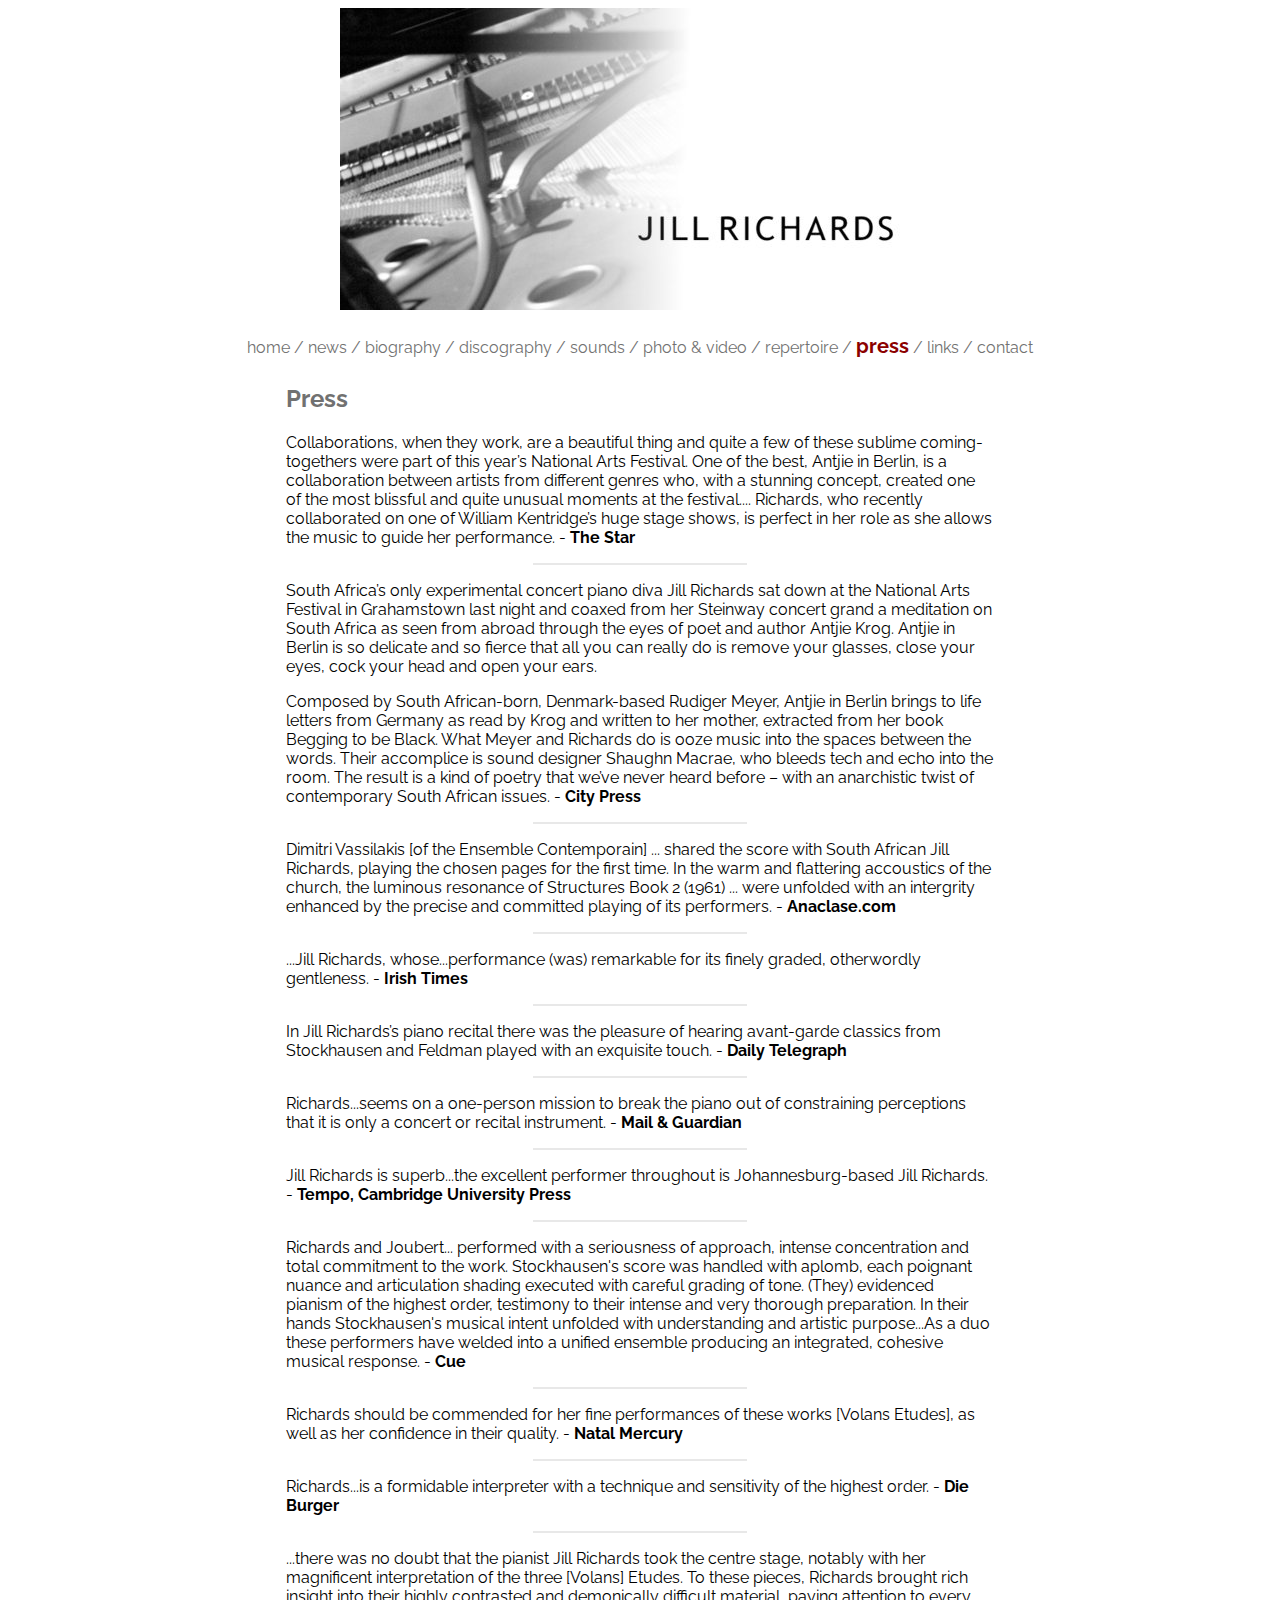
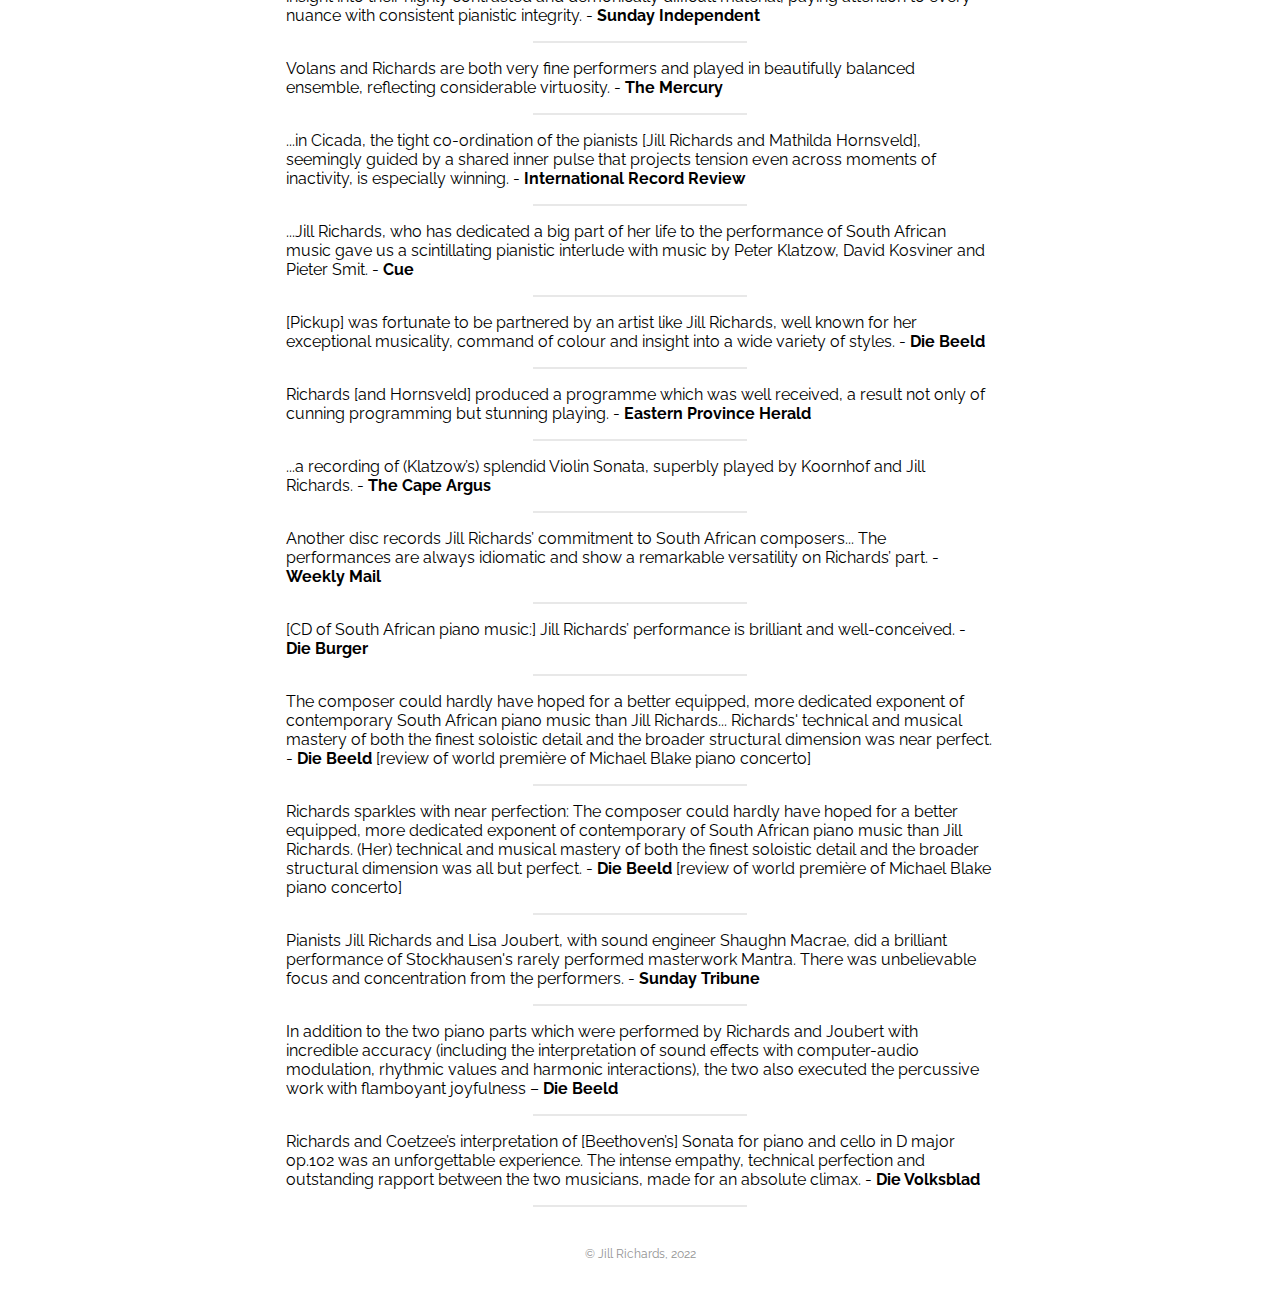
<file: press.html>
<!DOCTYPE html>
<html>
<head>
<meta charset="UTF-8">
<meta name="viewport" content="width=device-width, initial-scale=1, maximum-scale=1">
<title>Jill Richards | Press</title>
    <link href='http://fonts.googleapis.com/css?family=Raleway:700,400' rel='stylesheet' type='text/css'>
    <link rel="stylesheet" type="text/css" href="css/styles.css" />

<script>
  (function(i,s,o,g,r,a,m){i['GoogleAnalyticsObject']=r;i[r]=i[r]||function(){
  (i[r].q=i[r].q||[]).push(arguments)},i[r].l=1*new Date();a=s.createElement(o),
  m=s.getElementsByTagName(o)[0];a.async=1;a.src=g;m.parentNode.insertBefore(a,m)
  })(window,document,'script','//www.google-analytics.com/analytics.js','ga');

  ga('create', 'UA-60335123-1', 'auto');
  ga('send', 'pageview');

</script>
</head>
<body>
            <div class="wrapper">
                    <div class="main-image">
                            <img src="images/press-banner.jpg" alt="Press" title="Jill Richards | Press">
                    </div>

                    <div class="main-menu">
                        <ul class="menu">
                            <li><a href="index.html">Home</a></li>
                            <li><a href="news.html">News</a></li>
                            <li><a href="biography.html">Biography</a></li>
                            <li><a href="discography.html">Discography</a></li>
                            <li><a href="samples.html">Sounds</a></li>
                            <li><a href="photovideo.html">Photo &amp; Video</a></li>
                            <li><a href="repertoire.html">Repertoire</a></li>
                            <li  class="active"><a href="press.html">Press</a></li>
                          <!--  <li><a href="https://jillrichards.wordpress.com/" target="_blank">Blog</a></li>-->
                            <li><a href="links.html">Links</a></li>
                            <li><a href="contact.html">Contact</a></li>

                        </ul>
                    </div>


                    <div class="main-content">

                     <h2>Press</h2>

Collaborations, when they work, are a beautiful thing and quite a few of these sublime coming-togethers were part of this year’s National Arts Festival. One of the best, Antjie in Berlin, is a collaboration between artists from different genres who, with a stunning concept, created one of the most blissful and quite unusual moments at the festival.... Richards, who recently collaborated on one of William Kentridge’s huge stage shows, is perfect in her role as she allows the music to guide her performance. - <b>The Star</b></p>

                <hr/>
<p>South Africa’s only experimental concert piano diva Jill Richards sat down at the National Arts Festival in Grahamstown last night and coaxed from her Steinway concert grand a meditation on South Africa as seen from abroad through the eyes of poet and author Antjie Krog. Antjie in Berlin is so delicate and so fierce that all you can really do is remove your glasses, close your eyes, cock your head and open your ears. </p><p>
Composed by South African-born, Denmark-based Rudiger Meyer, Antjie in Berlin brings to life letters from Germany as read by Krog and written to her mother, extracted from her book Begging to be Black. What Meyer and Richards do is ooze music into the spaces between the words. Their accomplice is sound designer Shaughn Macrae, who bleeds tech and echo into the room. The result is a kind of poetry that we’ve never heard before – with an anarchistic twist of contemporary South African issues. - <b>City Press</b></p>
<hr/>
<p>Dimitri Vassilakis [of the Ensemble Contemporain]  ... shared the score with South African Jill Richards, playing the chosen pages for the first time. In the warm and flattering accoustics of the church, the luminous resonance of Structures Book 2 (1961) ... were unfolded with an intergrity enhanced by the precise and committed playing of its performers. - <b>Anaclase.com</b></p>
<hr/>
<p>...Jill Richards, whose...performance (was) remarkable for its finely graded, otherwordly gentleness. - <b>Irish Times</b></p>
<hr/>
<p>In Jill Richards’s piano recital there was the pleasure of hearing avant-garde classics from Stockhausen and Feldman played with an exquisite touch.  -  <b>Daily Telegraph</b></p>
<hr/>
<p>Richards...seems on a one-person mission to break the piano out of constraining perceptions that it is only a concert or recital instrument.  -  <b>Mail &amp; Guardian</b></p>
<hr/>
<p>Jill Richards is superb...the excellent performer throughout is Johannesburg-based Jill Richards.
- <b>Tempo, Cambridge University Press</b></p>
<hr/>
<p>Richards and Joubert... performed with a seriousness of approach, intense concentration and total commitment to the work. Stockhausen's score was handled with aplomb, each poignant nuance and articulation shading executed with careful grading of tone. (They) evidenced pianism of the highest order, testimony to their intense and very thorough preparation. In their hands Stockhausen's musical intent unfolded with understanding and artistic purpose...As a duo these performers have welded into a unified ensemble producing an integrated, cohesive musical response.  - <b>Cue</b></p>
<hr/>
<p>Richards should be commended for her fine performances of these works [Volans Etudes], as well as her confidence in their quality.  -  <b>Natal Mercury</b></p>
<hr/>
<p>Richards...is a formidable interpreter with a technique and sensitivity of the highest order.  -  <b>Die Burger</b></p>
<hr/>
<p>...there was no doubt that the pianist Jill Richards took the centre stage, notably with her magnificent interpretation of the three [Volans] Etudes. To these pieces, Richards brought rich insight into their highly contrasted and demonically difficult material, paying attention to every nuance with consistent pianistic integrity.  -  <b>Sunday Independent</b></p>
<hr/>
<p>Volans and Richards are both very fine performers and played in beautifully balanced ensemble, reflecting considerable virtuosity.  -  <b>The Mercury</b></p>
<hr/>
<p>...in Cicada, the tight co-ordination of the pianists [Jill Richards and Mathilda Hornsveld], seemingly guided by a shared inner pulse that projects tension even across moments of inactivity, is especially winning.  -  <b>International Record Review</b></p>
<hr/>
<p>...Jill Richards, who has dedicated a big part of her life to the performance of South African music gave us a scintillating pianistic interlude with music by Peter Klatzow, David Kosviner and Pieter Smit.  -  <b>Cue</b></p>
<hr/>
<p>[Pickup] was fortunate to be partnered by an artist like Jill Richards, well known for her exceptional musicality, command of colour and insight into a wide variety of styles.  -  <b>Die Beeld</b></p>
<hr/>
<p>Richards [and Hornsveld] produced a programme which was well received, a result not only of cunning programming but stunning playing.  -  <b>Eastern Province Herald</b></p>
<hr/>
<p>...a recording of (Klatzow’s) splendid Violin Sonata, superbly played by Koornhof and Jill Richards.  - <b>The Cape Argus</b></p>
<hr/>
<p>Another disc records Jill Richards’ commitment to South African composers... The performances are always idiomatic and show a remarkable versatility on Richards’ part.  -  <b>Weekly Mail</b></p>
<hr/>
<p>[CD of South African piano music:] Jill Richards’ performance is brilliant and well-conceived.
 -  <b>Die Burger</b></p>
<hr/>
<p>The composer could hardly have hoped for a better equipped, more dedicated exponent of contemporary South African piano music than Jill Richards... Richards' technical and musical mastery of both the finest soloistic detail and the broader structural dimension was near perfect. - <b>Die Beeld</b> [review of world première of Michael Blake piano concerto]</p>
<hr/>
<p>Richards sparkles with near perfection:  The composer could hardly have hoped for a better equipped, more dedicated exponent of contemporary of South African piano music than Jill Richards.  (Her) technical and musical mastery of both the finest soloistic detail and the broader structural dimension was all but perfect. - <b>Die Beeld</b> [review of world première of Michael Blake piano concerto]</p>
<hr/>
<p>Pianists Jill Richards and Lisa Joubert, with sound engineer Shaughn Macrae, did a brilliant performance of Stockhausen's rarely performed masterwork Mantra.  There was unbelievable focus and concentration from the performers.  - <b>Sunday Tribune</b></p>
<hr/>
<p>In addition to the two piano parts which were performed by Richards and Joubert with incredible accuracy (including the interpretation of sound effects with computer-audio modulation, rhythmic values and harmonic interactions), the two also executed the percussive work with flamboyant joyfulness – <b>Die Beeld</b></p>
<hr/>
                        <p>Richards and Coetzee’s interpretation of [Beethoven’s] Sonata for piano and cello in D major op.102 was an unforgettable experience. The intense empathy, technical perfection and outstanding rapport between the two musicians, made for an absolute climax.  -  <b>Die Volksblad</b></p><hr/>


                    </div>


                    <div class="footer">
                        <p>&#169; Jill Richards, 2022</p>
                    </div>
            </div>


</body>

</html>
</file>
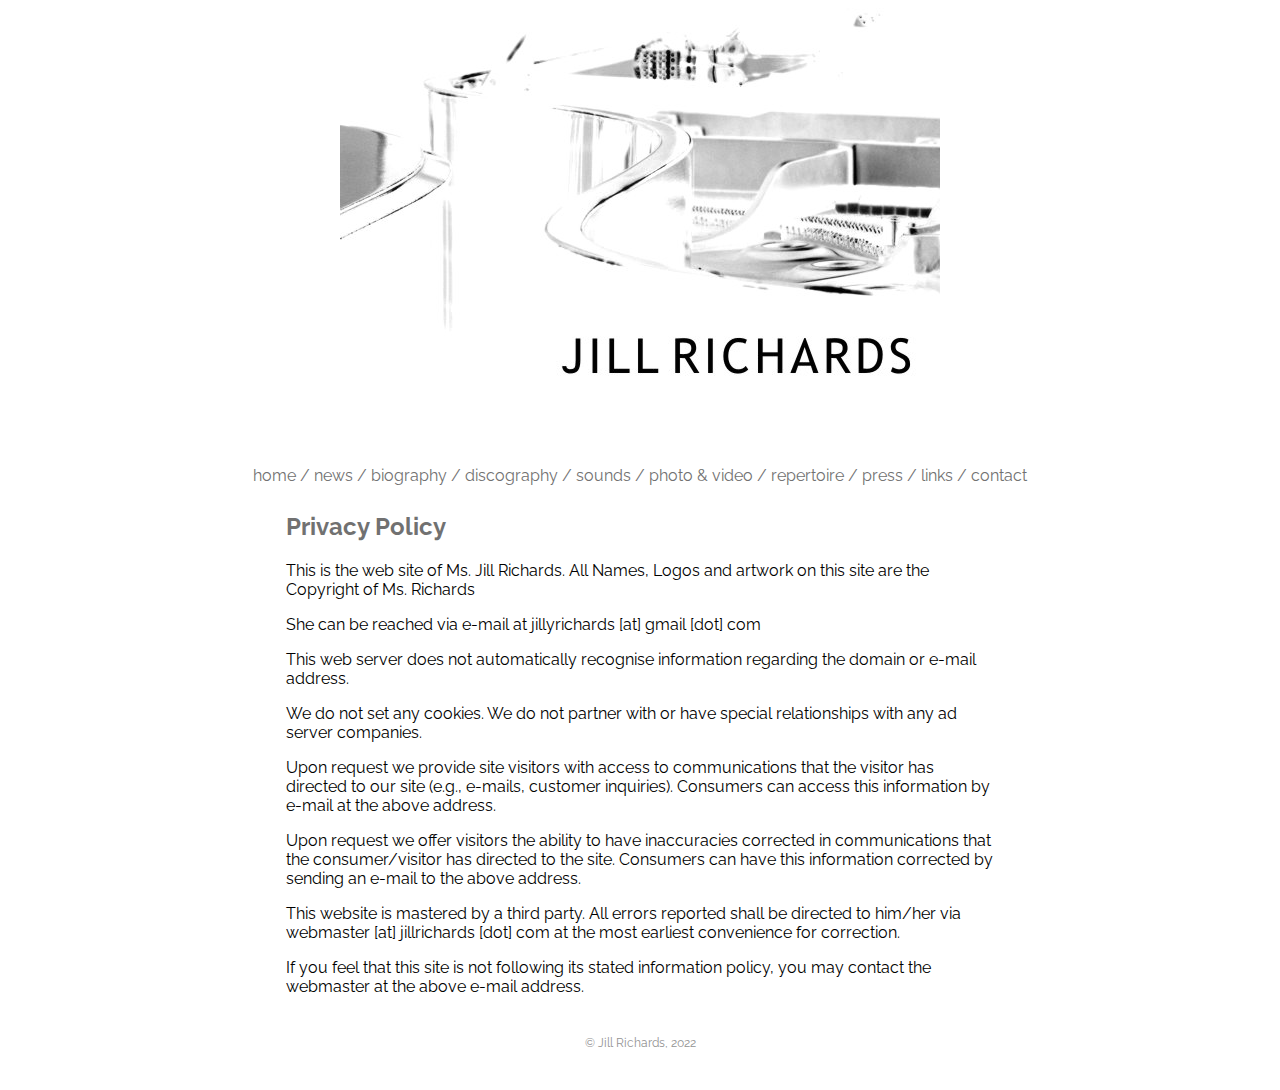
<file: privacypolicy.html>
<!DOCTYPE html>
<html>
<head>
<meta charset="UTF-8">
<meta name="viewport" content="width=device-width, initial-scale=1, maximum-scale=1">
<title>Jill Richards | Privacy Policy</title>
    <link href='http://fonts.googleapis.com/css?family=Raleway:700,400' rel='stylesheet' type='text/css'>
    <link rel="stylesheet" type="text/css" href="css/styles.css" />

<script>
  (function(i,s,o,g,r,a,m){i['GoogleAnalyticsObject']=r;i[r]=i[r]||function(){
  (i[r].q=i[r].q||[]).push(arguments)},i[r].l=1*new Date();a=s.createElement(o),
  m=s.getElementsByTagName(o)[0];a.async=1;a.src=g;m.parentNode.insertBefore(a,m)
  })(window,document,'script','//www.google-analytics.com/analytics.js','ga');

  ga('create', 'UA-60335123-1', 'auto');
  ga('send', 'pageview');

</script>
</head>
<body>
            <div class="wrapper">
                    <div class="main-image">
                            <img src="images/homepage-banner.jpg" alt="Privacy Policy" title="Jill Richards | Privacy Policy">
                    </div>

                    <div class="main-menu">
                        <ul class="menu">
                            <li><a href="index.html">Home</a></li>
                            <li><a href="news.html">News</a></li>
                            <li><a href="biography.html">Biography</a></li>
                            <li><a href="discography.html">Discography</a></li>
                            <li><a href="samples.html">Sounds</a></li>
                            <li><a href="photovideo.html">Photo &amp; Video</a></li>
                            <li><a href="repertoire.html">Repertoire</a></li>
                            <li><a href="press.html">Press</a></li>
                          <!--  <li><a href="https://jillrichards.wordpress.com/" target="_blank">Blog</a></li>-->
                            <li><a href="links.html">Links</a></li>
                            <li><a href="contact.html">Contact</a></li>

                        </ul>
                    </div>


                    <div class="main-content">
                        <h2>Privacy Policy</h2>
                        <p>This is the web site of Ms. Jill Richards.  All Names, Logos and artwork on this site are the Copyright of Ms. Richards</p>

<p>She can be reached via e-mail at jillyrichards [at] gmail [dot] com </p>

<p>This web server does not automatically recognise information regarding the domain or e-mail address.</p>

<p>We do not set any cookies. We do not partner with or have special relationships with any ad server companies. </p>

<p>Upon request we provide site visitors with access to communications that the visitor has directed to our site (e.g., e-mails, customer inquiries). Consumers can access this information by e-mail at the above address.</p>

<p>Upon request we offer visitors the ability to have inaccuracies corrected in communications that the consumer/visitor has directed to the site. Consumers can have this information corrected by sending an e-mail to the above address.  </p>

<p>This website is mastered by a third party.  All errors reported shall be directed to him/her via webmaster [at] jillrichards [dot] com at the most earliest convenience for correction.</p>

<p>If you feel that this site is not following its stated information policy, you may contact the webmaster at the above e-mail address.</p>
                    </div>


                    <div class="footer">
                        <p>&#169; Jill Richards, 2022</p>
                    </div>
            </div>

</body>
</html>
</file>
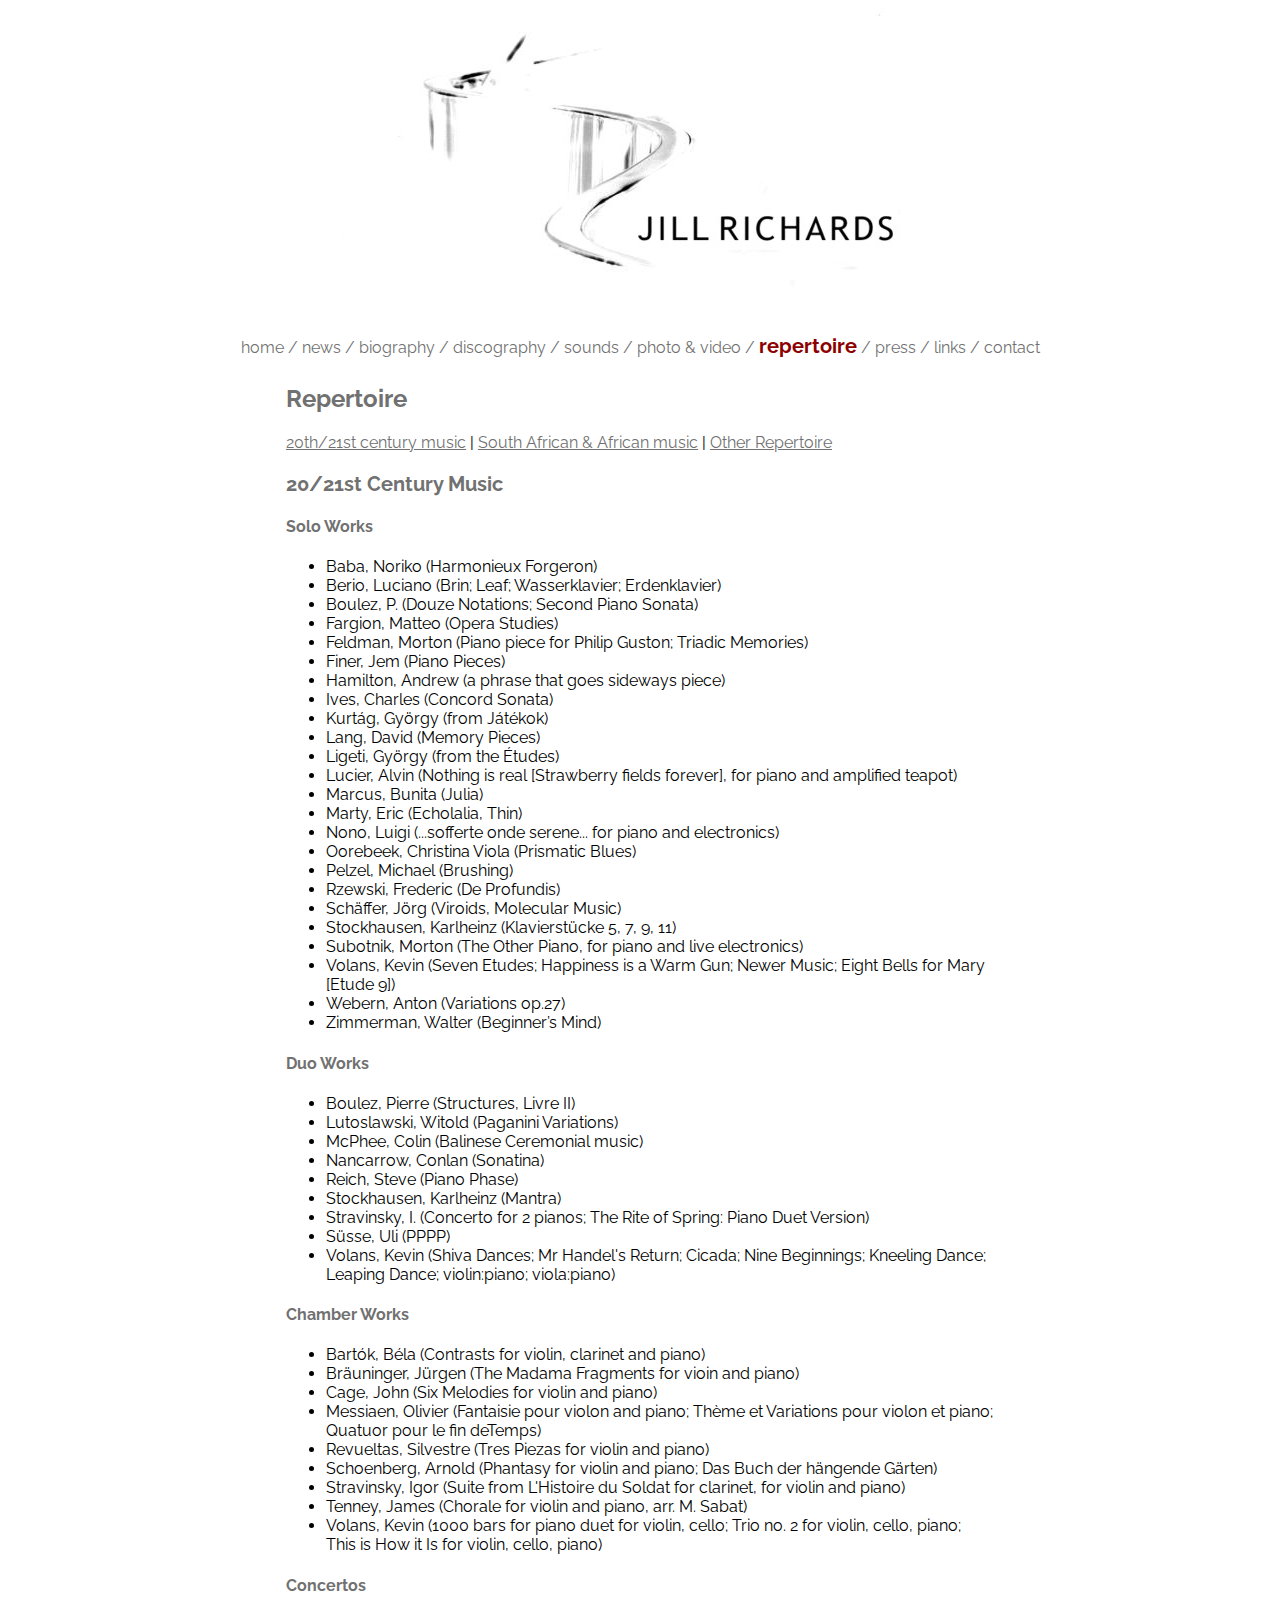
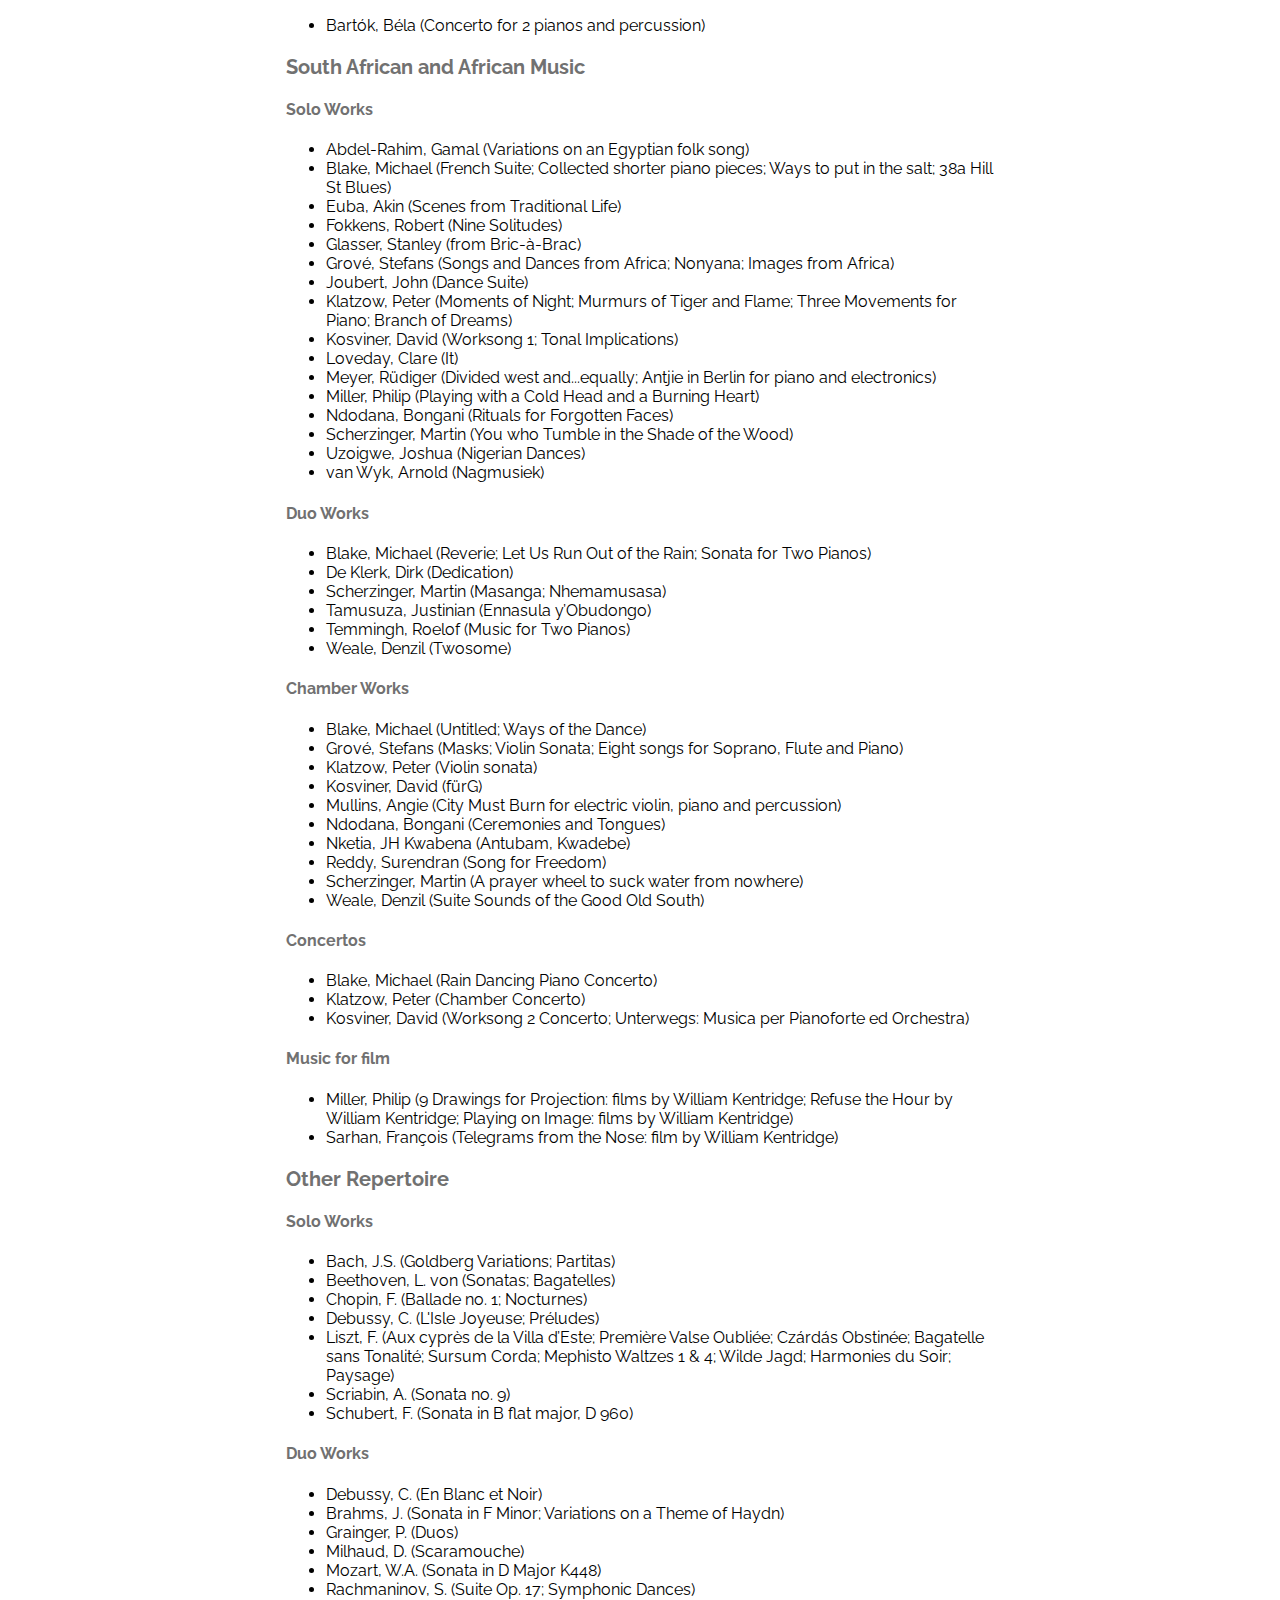
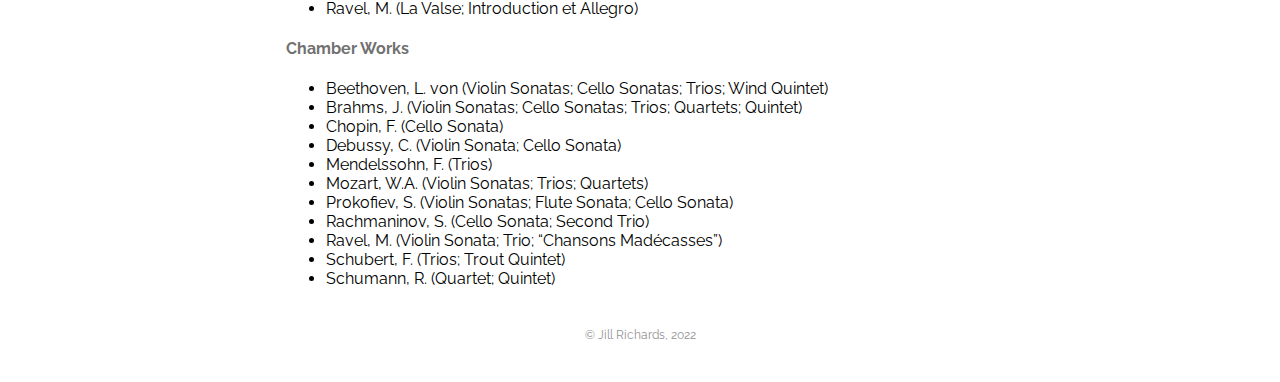
<file: repertoire.html>
<!DOCTYPE html>
<html>
<head>
<meta charset="UTF-8">
<meta name="viewport" content="width=device-width, initial-scale=1, maximum-scale=1">
<title>Jill Richards | Repertoire</title>
    <link href='http://fonts.googleapis.com/css?family=Raleway:700,400' rel='stylesheet' type='text/css'>
    <link rel="stylesheet" type="text/css" href="css/styles.css" />

<script>
  (function(i,s,o,g,r,a,m){i['GoogleAnalyticsObject']=r;i[r]=i[r]||function(){
  (i[r].q=i[r].q||[]).push(arguments)},i[r].l=1*new Date();a=s.createElement(o),
  m=s.getElementsByTagName(o)[0];a.async=1;a.src=g;m.parentNode.insertBefore(a,m)
  })(window,document,'script','//www.google-analytics.com/analytics.js','ga');

  ga('create', 'UA-60335123-1', 'auto');
  ga('send', 'pageview');

</script>
</head>
<body>
            <div class="wrapper">
                    <div class="main-image">
                            <img src="images/repertoire-banner.jpg" alt="Repertoire" title="Jill Richards | Repertoire">
                    </div>

                    <div class="main-menu">
                        <ul class="menu">
                            <li><a href="index.html">Home</a></li>
                            <li><a href="news.html">News</a></li>
                            <li><a href="biography.html">Biography</a></li>
                            <li><a href="discography.html">Discography</a></li>
                            <li><a href="samples.html">Sounds</a></li>
                            <li><a href="photovideo.html">Photo &amp; Video</a></li>
                            <li  class="active"><a href="repertoire.html">Repertoire</a></li>
                            <li><a href="press.html">Press</a></li>
                          <!--  <li><a href="https://jillrichards.wordpress.com/" target="_blank">Blog</a></li>-->
                            <li><a href="links.html">Links</a></li>
                            <li><a href="contact.html">Contact</a></li>

                        </ul>
                    </div>


                    <div class="main-content">
                        <h2>Repertoire</h2>
                        <p class="breadcrumbs"><a href="#20th-century">20th/21st century music</a> | <a href="#southafrican">South African &amp; African music</a> | <a href="#other">Other Repertoire</a></p>



                        <h3 id="20thcentury">20/21st Century Music</h3>

                        <h4>Solo Works</h4>
<p><ul><li>Baba, Noriko (Harmonieux Forgeron)</li>
<li>Berio, Luciano (Brin; Leaf; Wasserklavier; Erdenklavier)</li>
<li>Boulez, P. (Douze Notations; Second Piano Sonata)</li>
<li>Fargion, Matteo (Opera Studies)</li>
<li>Feldman, Morton (Piano piece for Philip Guston; Triadic Memories) </li>
<li>Finer, Jem (Piano Pieces)</li>
<li>Hamilton, Andrew (a phrase that goes sideways piece)</li>
<li>Ives, Charles (Concord Sonata)</li>
<li>Kurtág, György (from Játékok)</li>
<li>Lang, David (Memory Pieces)</li>
<li>Ligeti, György (from the Études)</li>
<li>Lucier, Alvin (Nothing is real [Strawberry fields forever], for piano and amplified teapot) </li>
<li>Marcus, Bunita (Julia)</li>
<li>Marty, Eric (Echolalia, Thin) </li>
<li>Nono, Luigi (...sofferte onde serene... for piano and electronics)</li>
<li>Oorebeek, Christina Viola (Prismatic Blues)</li>
<li>Pelzel, Michael (Brushing)</li>
<li>Rzewski, Frederic (De Profundis)</li>
<li>Schäffer, Jörg (Viroids, Molecular Music)</li>
<li>Stockhausen, Karlheinz (Klavierstücke 5, 7, 9, 11)</li>
<li>Subotnik, Morton (The Other Piano, for piano and live electronics) </li>
<li>Volans, Kevin (Seven Etudes; Happiness is a Warm Gun; Newer Music; Eight Bells for Mary [Etude 9])</li>
<li>Webern, Anton (Variations op.27)</li>
<li>Zimmerman, Walter (Beginner’s Mind)</li>

                        </ul></p>

                        <h4>Duo Works</h4>
<p><ul><li>Boulez, Pierre (Structures, Livre II)</li>
<li>Lutoslawski, Witold (Paganini Variations)</li>
<li>McPhee, Colin (Balinese Ceremonial music)</li>
<li>Nancarrow, Conlan (Sonatina)</li>
<li>Reich, Steve (Piano Phase)</li>
<li>Stockhausen, Karlheinz (Mantra)</li>
<li>Stravinsky, I. (Concerto for 2 pianos; The Rite of Spring: Piano Duet Version)</li>
<li>Süsse, Uli (PPPP)</li>
<li>Volans, Kevin (Shiva Dances; Mr Handel's Return; Cicada; Nine Beginnings; Kneeling Dance; Leaping Dance; violin:piano; viola:piano)</li>

                </ul></p>

                        <h4>Chamber Works</h4>
<p><ul><li>Bartók, Béla (Contrasts for violin, clarinet and piano)</li>
<li>Bräuninger, Jürgen (The Madama Fragments for vioin and piano)</li>
<li>Cage, John (Six Melodies for violin and piano)</li>
<li>Messiaen, Olivier (Fantaisie pour violon and piano; Thème et Variations pour violon et piano; Quatuor pour le fin deTemps)</li>
<li>Revueltas, Silvestre (Tres Piezas for violin and piano)</li>
<li>Schoenberg, Arnold (Phantasy for violin and piano; Das Buch der hängende Gärten)</li>
<li>Stravinsky, Igor (Suite from L'Histoire du Soldat for clarinet, for violin and piano)</li>
<li>Tenney, James (Chorale for violin and piano, arr. M. Sabat)</li>
<li>Volans, Kevin (1000 bars for piano duet for violin, cello; Trio no. 2 for violin, cello, piano; This is How it Is for violin, cello, piano)</li>
    </ul>
    </p>

                        <h4>Concertos </h4>
    <p><ul><li>Bartók, Béla (Concerto for 2 pianos and percussion)</li></ul>
</p>
                        <h3 id="southafrican">South African and African Music</h3>

                        <h4>Solo Works</h4>
<p><ul><li>Abdel-Rahim, Gamal (Variations on an Egyptian folk song)</li>
<li>Blake, Michael (French Suite; Collected shorter piano pieces; Ways to put in the salt; 38a Hill St Blues)</li>
<li>Euba, Akin (Scenes from Traditional Life)</li>
<li>Fokkens, Robert (Nine Solitudes)</li>
<li>Glasser, Stanley (from Bric-à-Brac)</li>
<li>Grové, Stefans (Songs and Dances from Africa; Nonyana; Images from Africa)</li>
<li>Joubert, John (Dance Suite)</li>
<li>Klatzow, Peter (Moments of Night; Murmurs of Tiger and Flame; Three Movements for Piano; Branch of Dreams)</li>
<li>Kosviner, David (Worksong 1; Tonal Implications)</li>
<li>Loveday, Clare (It)</li>
<li>Meyer, Rüdiger (Divided west and...equally; Antjie in Berlin for piano and electronics)</li>
<li>Miller, Philip (Playing with a Cold Head and a Burning Heart)</li>
    <li>Ndodana, Bongani (Rituals for Forgotten Faces)</li>
<li>Scherzinger, Martin (You who Tumble in the Shade of the Wood)</li>
<li>Uzoigwe, Joshua (Nigerian Dances)</li>
<li>van Wyk, Arnold (Nagmusiek)</li>
    </ul>
    </p>

                        <h4>Duo Works</h4>
<p><ul><li>Blake, Michael (Reverie; Let Us Run Out of the Rain; Sonata for Two Pianos)</li>
<li>De Klerk, Dirk (Dedication)</li>
<li>Scherzinger, Martin (Masanga; Nhemamusasa)</li>
<li>Tamusuza, Justinian (Ennasula y’Obudongo)</li>
<li>Temmingh, Roelof (Music for Two Pianos)</li>
<li>Weale, Denzil (Twosome)</li>
</ul>
</p>

                        <h4>Chamber Works</h4>
<p><ul><li>Blake, Michael (Untitled; Ways of the Dance)</li>
<li>Grové, Stefans (Masks; Violin Sonata; Eight songs for Soprano, Flute and Piano)</li>
<li>Klatzow, Peter (Violin sonata)</li>
<li>Kosviner, David (fürG)</li>
<li>Mullins, Angie (City Must Burn for electric violin, piano and percussion)</li>
<li>Ndodana, Bongani (Ceremonies and Tongues)</li>
<li>Nketia, JH Kwabena (Antubam, Kwadebe)</li>
<li>Reddy, Surendran (Song for Freedom)</li>
<li>Scherzinger, Martin (A prayer wheel to suck water from nowhere)</li>
<li>Weale, Denzil (Suite Sounds of the Good Old South)</li>
</ul>
</p>

                        <h4>Concertos</h4>
<p><ul><li>Blake, Michael (Rain Dancing Piano Concerto)</li>
<li>Klatzow, Peter (Chamber Concerto)</li>
<li>Kosviner, David (Worksong 2 Concerto; Unterwegs: Musica per Pianoforte ed Orchestra)</li>

</ul></p>

                        <h4>Music for film</h4>

<p>

    <ul><li>Miller, Philip (9 Drawings for Projection: films by William Kentridge;
                     Refuse the Hour by William Kentridge;
                     Playing on Image: films by William Kentridge)</li>
   <li> Sarhan, François (Telegrams from the Nose: film by William Kentridge)</li>
        </ul>
        </p>


<h3 id="other">Other Repertoire</h3>

                        <h4>Solo Works</h4>
<p>

<ul><li>Bach, J.S. (Goldberg Variations; Partitas)</li>
<li>Beethoven, L. von (Sonatas; Bagatelles)</li>
<li>Chopin, F. (Ballade no. 1; Nocturnes)</li>
<li>Debussy, C. (L'Isle Joyeuse; Préludes)</li>
<li>Liszt, F. (Aux cyprès de la Villa d’Este; Première Valse Oubliée; Czárdás Obstinée; Bagatelle sans Tonalité;  Sursum Corda; Mephisto Waltzes 1 &amp; 4; Wilde Jagd; Harmonies du Soir; Paysage)</li>
<li>Scriabin, A. (Sonata no. 9)</li>
    <li>Schubert, F. (Sonata in B flat major, D 960)</li>
    </ul></p>
<h4>Duo Works</h4>
<p><ul><li>Debussy, C. (En Blanc et Noir)</li>
<li>Brahms, J. (Sonata in F Minor; Variations on a Theme of Haydn)</li>
<li>Grainger, P. (Duos)</li>
<li>Milhaud, D. (Scaramouche)</li>
<li>Mozart, W.A. (Sonata in D Major K448)</li>
<li>Rachmaninov, S. (Suite Op. 17; Symphonic Dances)</li>
<li>Ravel, M. (La Valse; Introduction et Allegro)</li>
</ul>
</p>

                        <h4>Chamber Works</h4>
<p>
    <ul>
    <li>Beethoven, L. von (Violin Sonatas; Cello Sonatas; Trios; Wind Quintet)</li>
<li>Brahms, J. (Violin Sonatas; Cello Sonatas; Trios; Quartets; Quintet)</li>
<li>Chopin, F. (Cello Sonata)</li>
<li>Debussy, C. (Violin Sonata; Cello Sonata)</li>
<li>Mendelssohn, F. (Trios)</li>
<li>Mozart, W.A. (Violin Sonatas; Trios; Quartets)</li>
<li>Prokofiev, S. (Violin Sonatas; Flute Sonata; Cello Sonata)</li>
<li>Rachmaninov, S. (Cello Sonata; Second Trio)</li>
<li>Ravel, M. (Violin Sonata; Trio; “Chansons Madécasses”)</li>
<li>Schubert, F. (Trios; Trout Quintet)</li>
        <li>   Schumann, R. (Quartet; Quintet)</li></ul></p>
                    </div>


                    <div class="footer">
                        <p>&#169; Jill Richards, 2022</p>
                    </div>
            </div>

</body>
</html>
</file>
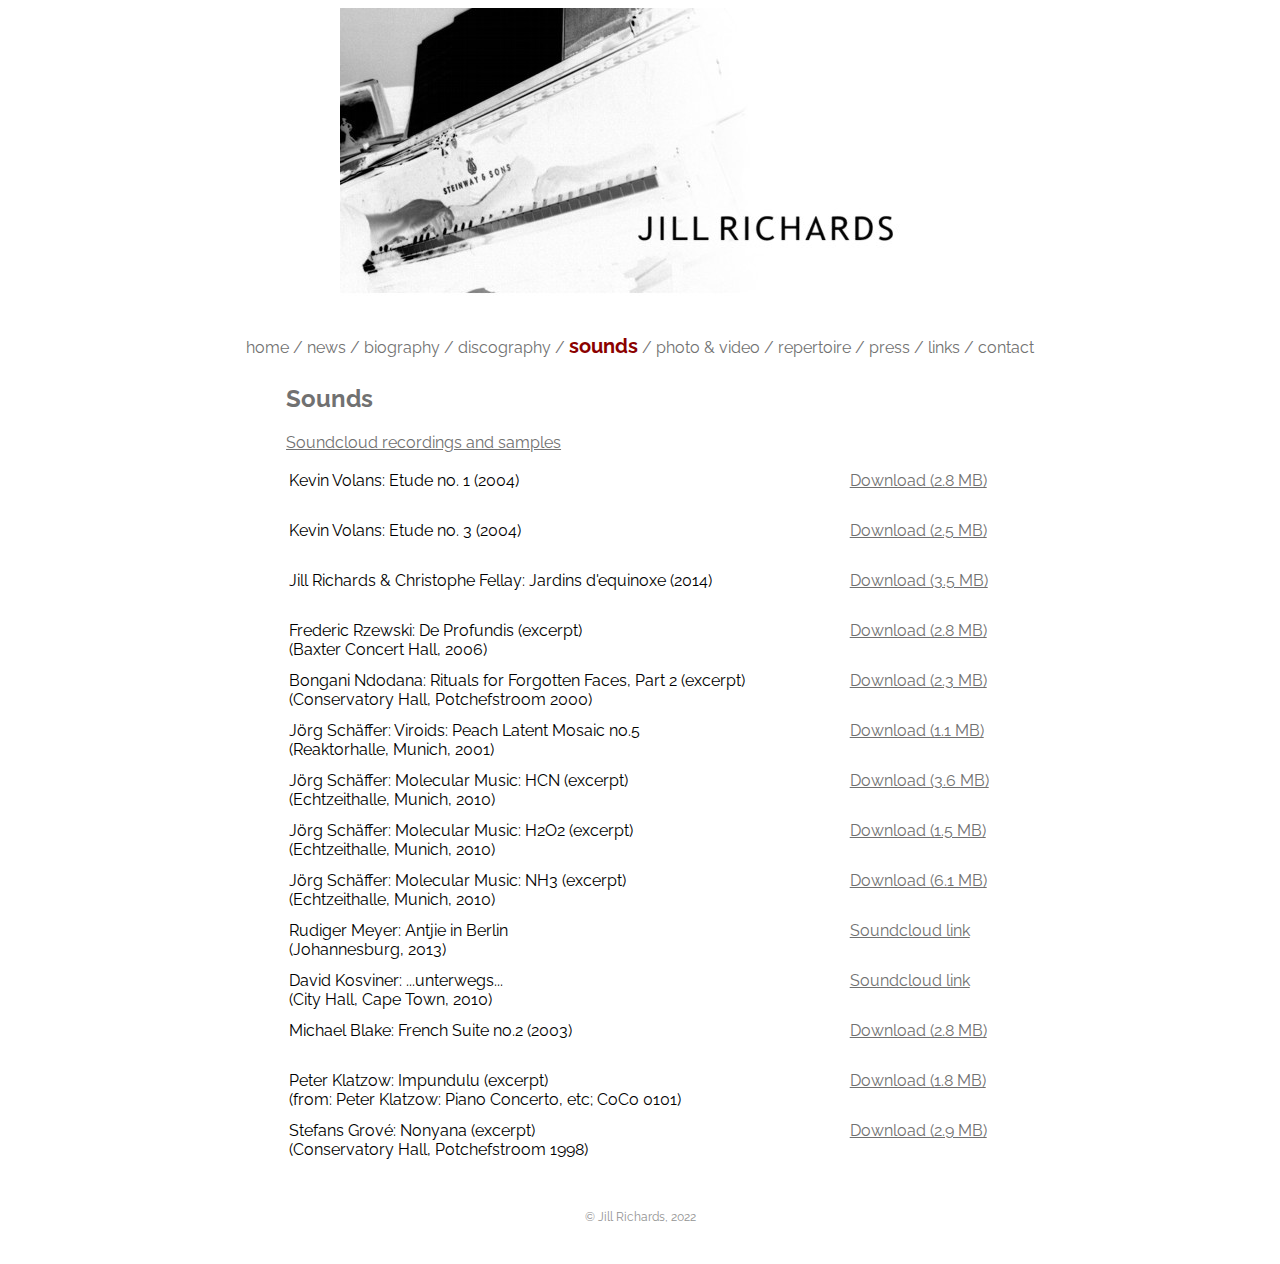
<file: samples.html>
<!DOCTYPE html>
<html>
<head>
<meta charset="UTF-8">
<meta name="viewport" content="width=device-width, initial-scale=1, maximum-scale=1">
<title>Jill Richards | Sounds</title>
    <link href='http://fonts.googleapis.com/css?family=Raleway:700,400' rel='stylesheet' type='text/css'>
    <link rel="stylesheet" type="text/css" href="css/styles.css" />

<script>
  (function(i,s,o,g,r,a,m){i['GoogleAnalyticsObject']=r;i[r]=i[r]||function(){
  (i[r].q=i[r].q||[]).push(arguments)},i[r].l=1*new Date();a=s.createElement(o),
  m=s.getElementsByTagName(o)[0];a.async=1;a.src=g;m.parentNode.insertBefore(a,m)
  })(window,document,'script','//www.google-analytics.com/analytics.js','ga');

  ga('create', 'UA-60335123-1', 'auto');
  ga('send', 'pageview');

</script>
</head>
<body>
            <div class="wrapper">
                    <div class="main-image">
                            <img src="images/samples-banner.jpg" alt="Samples" title="Jill Richards | Samples">
                    </div>

                    <div class="main-menu">
                        <ul class="menu">
                            <li><a href="index.html">Home</a></li>
                            <li><a href="news.html">News</a></li>
                            <li><a href="biography.html">Biography</a></li>
                            <li><a href="discography.html">Discography</a></li>
                            <li  class="active"><a href="samples.html">Sounds</a></li>
                            <li><a href="photovideo.html">Photo &amp; Video</a></li>
                            <li><a href="repertoire.html">Repertoire</a></li>
                            <li><a href="press.html">Press</a></li>
                          <!--  <li><a href="https://jillrichards.wordpress.com/" target="_blank">Blog</a></li>-->
                            <li><a href="links.html">Links</a></li>
                            <li><a href="contact.html">Contact</a></li>

                        </ul>
                    </div>


                    <div class="main-content">
                            <h2>Sounds</h2>
                            <p><a href="https://soundcloud.com/spotharriet" target="_blank">Soundcloud recordings and samples</a></p>
                        <table id="samples">
                            <tbody>
                            <tr>
<td>Kevin Volans: Etude no. 1 (2004) </td>
 <td>	<a href="samples/Volans1.mp3">Download (2.8 MB)</a></td>
                                </tr>
                                <tr>
<td>Kevin Volans: Etude no. 3 (2004) </td>
 <td>	<a href="samples/Volans2.mp3">Download (2.5 MB)</a></td>
</tr><tr>
<td>Jill Richards &amp; Christophe Fellay: Jardins d'equinoxe (2014) </td>


<td><a href="samples/JardinsDequinoxe.mp3">Download (3.5 MB)</a></td>
</tr><tr>
<td>Frederic Rzewski: De Profundis (excerpt) <br/>
(Baxter Concert Hall, 2006)</td>
 	<td> <a href="samples/Rzewski.mp3">Download (2.8 MB)</a></td>
</tr><tr>
<td>Bongani Ndodana: Rituals for Forgotten Faces, Part 2 (excerpt)<br/>
(Conservatory Hall, Potchefstroom 2000) </td>

<td>
<a href="samples/Ndodana.mp3">Download (2.3 MB)</a></td>
</tr><tr>
<td>Jörg Schäffer: Viroids: Peach Latent Mosaic no.5<br/>
(Reaktorhalle, Munich, 2001) </td>
 <td>	<a href="">Download (1.1 MB)</a></td>
</tr><tr>
<td>Jörg Schäffer: Molecular Music: HCN (excerpt)<br/>
(Echtzeithalle, Munich, 2010)</td>
<td>
<a href="samples/Schaffer.mp3">Download (3.6 MB)</a></td>
</tr><tr>
<td>Jörg Schäffer: Molecular Music: H2O2 (excerpt)<br/>
(Echtzeithalle, Munich, 2010)</td>
<td>
<a href="samples/Schaffer_H2O2.mp3">Download (1.5 MB)</a></td>
</tr><tr>
<td>Jörg Schäffer: Molecular Music: NH3 (excerpt)<br/>
(Echtzeithalle, Munich, 2010)</td>
<td>
<a href="samples/Schaffer_NH3.mp3">Download (6.1 MB)</a></td>
</tr><tr>
<td>Rudiger Meyer: Antjie in Berlin <br/>
(Johannesburg, 2013)</td>

<td>
<a href="https://soundcloud.com/rudigermeyer/antjie-in-berlin-j" target="_blank">Soundcloud link</a></td>
</tr><tr>
<td>David Kosviner: ...unterwegs...<br/>
(City Hall, Cape Town, 2010)</td>

<td>
<a href="https://soundcloud.com/davidkosviner/unterwegs-2010" target="_blank">Soundcloud link</a></td>
</tr><tr>
<td>Michael Blake: French Suite no.2 (2003)</td>
 <td>	<a href="samples/Blake.mp3"> Download (2.8 MB)</a></td>
</tr><tr>
<td>Peter Klatzow: Impundulu (excerpt) <br/>
(from: Peter Klatzow: Piano Concerto, etc; CoCo 0101)</td>
 <td>	<a href="samples/Klatzow.mp3">Download (1.8 MB)</a></td>
</tr><tr>
<td>Stefans Grové: Nonyana (excerpt)<br/>
    (Conservatory Hall, Potchefstroom 1998)	<td><a href="samples/Grove.mp3">Download (2.9 MB)</a></td>
                                </tr></tbody></table>
                    </div>


                    <div class="footer">
                        <p>&#169; Jill Richards, 2022</p>
                    </div>
            </div>

</body>
</html>
</file>
<file: css/styles.css>
body{
    font: 16px 'Raleway', 'Helvetica', sans-serif;
    color: black;
}

h2{
    color:#717171;
    font-size:24px;
}

h3{
    color:#717171;
    font-size:20px;
}

h4{
   color:#717171;
    font-size:16px;
}



hr{
    border: 1px solid #e8e8e8;
    height:0px;
    width:30%;
}
div.wrapper{

    margin-left:15%;
    margin-right:15%;
   /* border:1px solid darkgray;*/


}

div.main-image {
text-align:center;
}

div.main-image > img{
    max-width:100%;
}

div.main-menu{
    text-align:center;
}

ul.menu{
    list-style-type: none;
    padding:0px;
    color: #939393;
    line-height:2em;


}

ul.menu a{
        color:#717171;
    text-decoration:none;

}

ul.menu > li {
 display:inline;
    text-transform: lowercase;


}

a{
 color:#717171;
    text-decoration:underline;
}

a:hover{
    color: #767676;
}

ul.menu > li:not(:last-of-type):after{
    content:" / ";
    color:#717171;
    font-weight:normal;
}

ul.menu > li.active > a{
    color: darkred;
    font-weight:bold;
    font-size:20px;
    text-decoration:none;
}

ul.menu > li > a:hover{
    text-decoration:underline;
    color: #767676;
}

div.main-content{
    margin-left:10%;
    margin-right:10%;
}

p.center{
    text-align:center;
}

p.bold{
    font-weight:bold;
}
div.main-content{
    text-align:left;
}



div#updated{
    margin-top:40px;
    font-size:12px;
    text-align:center;
    margin-bottom:20px;
    text-align:right;
}
div.footer{
    font-size:12px;
    text-align:center;
    color:#939393;
    margin-bottom:40px;

}

div.main-content + div.footer{

    margin-top:40px;
}

div#photos{
    text-align:center;

}

div#photos a img{
    margin-top:20px;
    margin-bottom:20px;
    margin-right:20px
}

div#videos{
    text-align:center;

}
div#videos iframe{
    height:375px;
    width:500px;
}

table#samples{
    width:100%;
    line-height:1.2em;
}

table#samples tr{
    height:3em;
}

table#samples td{
    text-align:left;
    vertical-align:top;
}
table#samples tr td:first-of-type{
       width:78%;
    padding-right:10%;

}

table#samples tr td:last-of-type{
    width:20%;
    text-align:left;
}

@media screen and (min-width:600px) and (max-width: 1000px) {
    div.wrapper{
           margin-left:10%;
        margin-right:10%;
    }
}

@media screen  and (min-width:200px) and (max-width: 599px){
        div.wrapper{
           margin-left:2%;
        margin-right:2%;
    }

    div.main-content{
        margin-left:5%;
        margin-right:5%;
    }

    div#videos iframe{
        width:250px;
        height:188px;
    }

    div#photos{
        text-align:center;
    }
    div#photos a img{
        margin-right:0px;
    }
}
</file>
